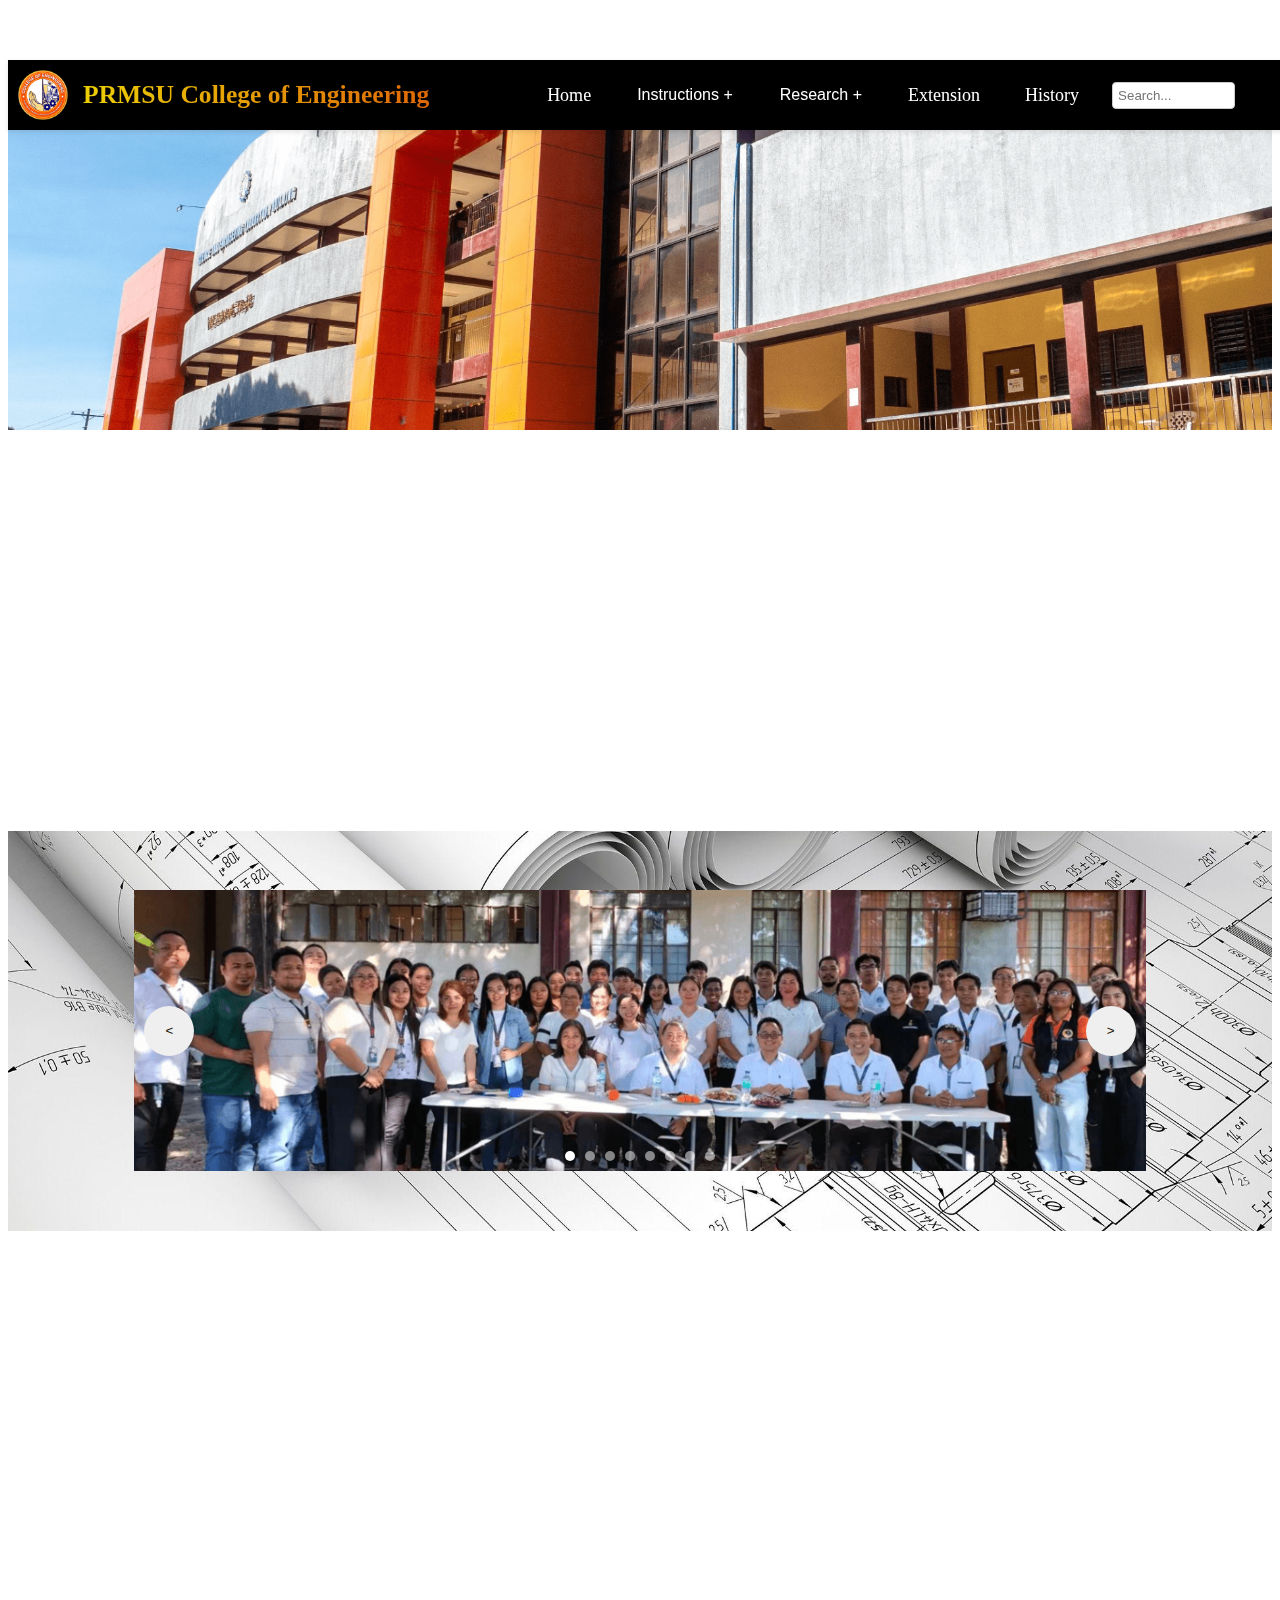
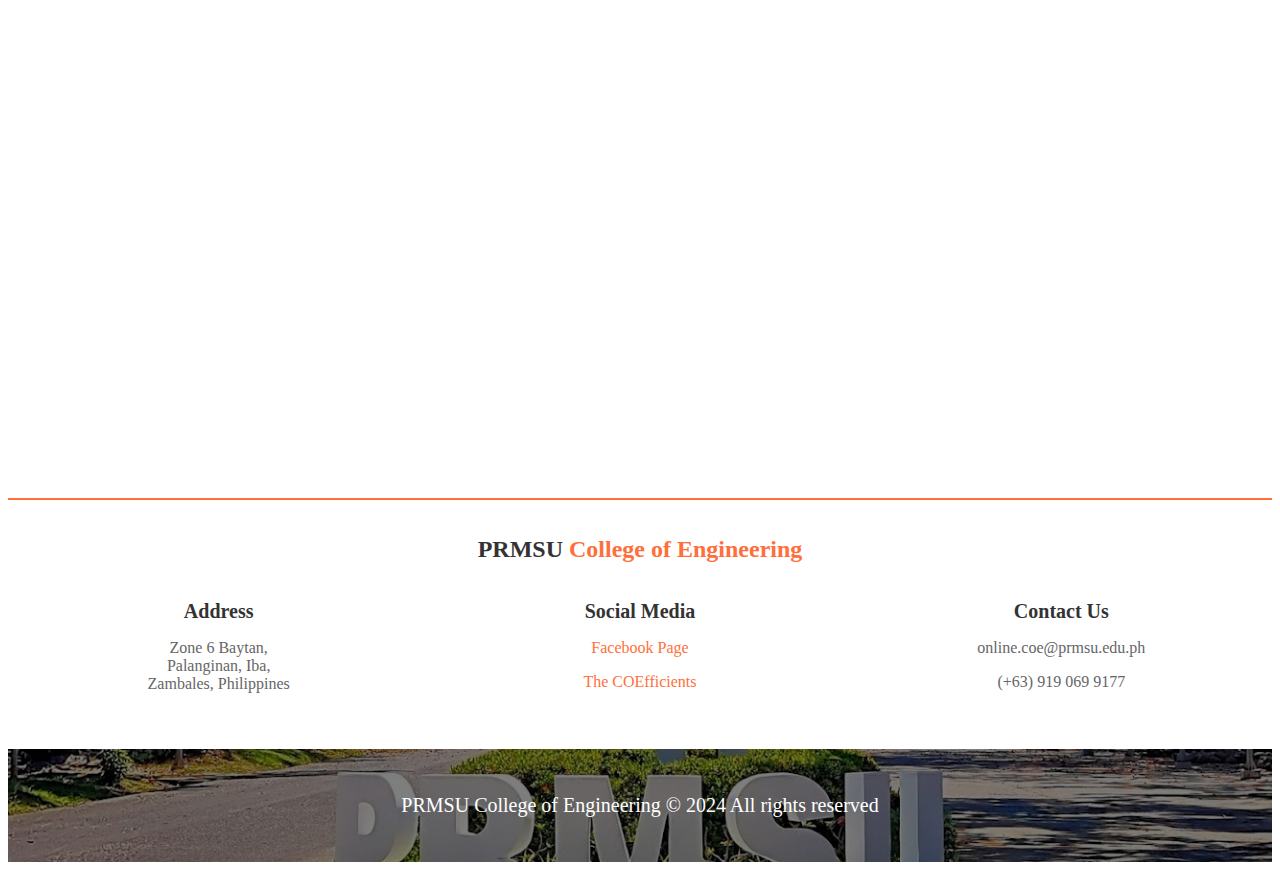
<file: index.html>
<html lang="en">
<head>
    <meta charset="UTF-8">
    <meta name="viewport" content="width=device-width, initial-scale=1.0">
    <title>PRMSU College of Engineering</title>
    <link rel="stylesheet" href="Css-file.css">
    <style>
        .animate-on-scroll img, .animate-on-scroll p {
            transition: transform 0.5s ease;
        }
        .animate-on-scroll img:hover, .animate-on-scroll p:hover {
            transform: scale(1.1);
        }

        .carousel{
            width: 100%;
        }
        
        .navbar {
            position: sticky;
            top: 0; /* Stick to the top of the viewport */
            z-index: 1000; /* Ensure it stays above other elements */
            background-color: rgb(0, 0, 0); /* Optional: Add a background */
            box-shadow: 0 2px 5px rgba(0, 0, 0, 0.1); /* Optional: Add shadow for better visibility */
        }
        .search-container {
            position: relative;
        
            right: 30px;
        }

        /* Mobile Layout Adjustments */
        @media (max-width: 768px) {

            .section .three-columns {
    display: flex;
    flex-direction: column; /* Stack items vertically */
    align-items: center; /* Center align items */
    width: 100%; /* Full width to prevent shrinking */
    padding: 10px; /* Add spacing to avoid overlapping */
    box-sizing: border-box; /* Ensure padding is accounted for in width */
}

.section .three-columns h3 {
    font-size: 17px; /* Base font size */
    line-height: 1.5; /* Spacing between lines */
    margin: 10px 0; /* Space around the heading */
    text-align: center; /* Center align text */
    word-wrap: break-word; /* Break long words */
    max-width: 90%; /* Prevent text from overflowing */
}

.animate-on-scroll.show {
    display: flex; /* Flex container */
    flex-direction: column; /* Stack children vertically */
    align-items: center; /* Center items horizontally */
    text-align: center; /* Center text within its container */
    width: 100%; /* Full width */
}

.animate-on-scroll.show img {
    display: block; /* Ensure the image behaves as a block element */
    margin: 0 auto; /* Center image */
    max-width: 100%; /* Prevent overflow on smaller screens */
    height: auto; /* Maintain aspect ratio */
}

.animate-on-scroll.show p {
    margin: 10px 0; /* Space around the text */
    text-align: center; /* Center the text */
    font-size: 16px; /* Adjust font size */
    line-height: 1.5; /* Improve text readability */
}


            .banner {
                display: flex;
            }
            .navbar {
                flex-direction: column;
                align-items: center;
            }
            .navbar-left, .navbar-right {
                text-align: center;
            }

            .navbar-left h1{
                font-size: 4vw;
            }
            .section {
                display: flex;
                flex-direction: column;
                align-items: center;
                text-align: center;
            }
            .three-columns {
                flex-direction: column;
                align-items: center;
            }
            .carousel {
                width: 100%; /* Keep full width */
                max-width: none; /* Remove max-width restriction */
                padding: 0; /* Add padding if necessary */
            }

            .carousel img {
                width: 100%; /* Make images in the carousel take full width */
                height: 160px; /* Maintain aspect ratio */
        
            }

            .animate-on-scroll.show img{
                align-items: center;
        
            }
             

            .three-columns {
                flex-direction: column;
                align-items: center;
            }
            .news-item {
                width: 90%;
                margin: 10px 0;
                text-align: center;
            }
            .footer {
                text-align: center;
            }
            .navbar-left a {
                display: flex;
                justify-content: center; 
                align-items: center;    
                text-decoration: none;  

            }
        } 

        .footer {
            background-color: #fff;
            padding: 20px 0;
            text-align: center;
            border-top: 2px solid #ff6f3c;
        }
        .footer h1 {
            font-size: 24px;
            font-weight: bold;
            color: #333;
        }
        .footer h1 span {
            color: #ff6f3c;
        }
        .footer .content {
            display: flex;
            justify-content: space-around;
            margin-top: 20px;
        }
        .footer .content div {
            flex: 1;
            padding: 0 20px;
        }
        .footer .content div h2 {
            font-size: 20px;
            color: #333;
        }
        .footer .content div p, .footer .content div a {
            font-size: 16px;
            color: #666;
            text-decoration: none;
        }
        .footer .content div a {
            color: #ff6f3c;
        }
        .footer-bottom {
            background-image: url('footer.jfif'); /* Replace with your image URL */
            background-size: cover;
            color: #fff;
            padding: 25px 0;
            margin-top: 20px;
            text-align: center;
            position: relative;
        }
        .footer-bottom::before {
            content: "";
            position: absolute;
            top: 0;
            left: 0;
            width: 100%;
            height: 100%;
            background-color: rgba(0, 0, 0, 0.5); /* Dark overlay */
            z-index: 1;
        }
        .footer-bottom p {
            font-size: 20px;
            position: relative;
            z-index: 2;
        }

        .navbar-left a {
            display: flex;
            justify-content: center; 
            align-items: center;    
            text-decoration: none;  

        }
    </style>
</head>
<body>
    <div class="navbar">
    <div class="navbar-left">
    <a href="index.html">
        <img src="logo.png" alt="PRMSU Logo" id="logo">
    </a>
        <h1>PRMSU College of Engineering</h1>    
        <button class="navbar-toggle" onclick="toggleNavbar()">☰</button>
    </div>
    <div class="navbar-right">
        <a href="index.html" id="home-link">Home</a>
        <div class="dropdown">
            <button class="dropbtn">Instructions +</button>
            <div class="dropdown-content">
                <a href="curricular-offerings.html">Curricular Offerings</a>
                <a href="faculty.html">Faculty</a>
            </div>
        </div>
        <div class="dropdown">
            <button class="dropbtn" onclick="window.location.href='research.html'">Research +</button>
            <div class="dropdown-content">
                <a href="bsce-research.html">BSCE Research</a>
                <a href="bscpe-research.html">BSCpE Research</a>
                <a href="bsee-research.html">BSEE Research</a>
                <a href="bsme-research.html">BSME Research</a>
            </div>
        </div>
        <a href="Extension.html">Extension</a>
        <a href="History.html">History</a>
        
        <!-- Search Bar Section -->
        <div class="search-container">
            <input 
                type="text" 
                placeholder="Search..." 
                class="search-bar" 
                oninput="showResults(this.value)"
            >
            <div id="search-results" class="search-results"></div>
        </div>
    </div>
</div>

<style>
    .search-container {
        position: relative;
        display: flex;
        flex-grow: 1; /* Allow the search container to use available space */
        margin: 0; /* Remove any default margin */
    }

    .search-bar {
        padding: 5px;
        border: 1px solid #ccc;
        border-radius: 4px;
        box-sizing: border-box;
        width: 65%; /* Fill the container's width */
        max-width: 600px; /* Prevents it from being too wide */
        margin-right: auto; /* Removes space on the right */
        margin-left: auto; /* Centers the search bar */
    }

    .search-results {
        display: none;
        position: absolute;
        background-color: #fff;
        border: 1px solid #ccc;
        border-radius: 4px;
        box-shadow: 0 4px 8px rgba(0, 0, 0, 0.2);
        max-height: 150px;
        overflow-y: auto;
        width: 100%; /* Matches the search bar's width */
        z-index: 1000;
    }

    .search-results p {
        margin: 0;
        padding: 8px 12px;
        cursor: pointer;
    }

    .search-results p:hover {
        background-color: #f0f0f0;
    }
</style>



<script>
    const searchItems = [
        { name: "Home", link: "index.html" },
        { name: "Curricular Offerings", link: "curricular-offerings.html" },
        { name: "Faculty", link: "faculty.html" },
        { name: "Research", link: "research.html" },
        { name: "BSCE Research", link: "bsce-research.html" },
        { name: "BSCpE Research", link: "bscpe-research.html" },
        { name: "BSEE Research", link: "bsee-research.html" },
        { name: "BSME Research", link: "bsme-research.html" },
        { name: "Extension", link: "Extension.html" },
        { name: "History", link: "History.html" }
    ];

    function showResults(value) {
        const results = document.getElementById('search-results');
        results.innerHTML = '';
        if (value) {
            const filteredItems = searchItems.filter(item =>
                item.name.toLowerCase().includes(value.toLowerCase())
            );
            if (filteredItems.length > 0) {
                filteredItems.forEach(item => {
                    const p = document.createElement('p');
                    p.textContent = item.name;
                    p.onclick = () => {
                        window.location.href = item.link;
                    };
                    results.appendChild(p);
                });
                results.style.display = 'block';
            } else {
                results.style.display = 'none';
            }
        } else {
            results.style.display = 'none';
        }
    }
</script>
    </div>
</div>

    <!-- Banner Section -->
    <div class="banner" style="background-image: url('coe_blg.png');"></div>

    <!-- Vision, Mission, Quality Policy Section -->
    <div class="section three-columns">
        <div class="animate-on-scroll column">
            <h2><span class="gradient-text">Vision</span></h2>
            <p>PRMSU as a premier learner center and proactive university in a global society.</p>
        </div>
        <div class="animate-on-scroll column">
            <h2><span class="gradient-text">Mission</span></h2>
            <p>The President Ramon Magsaysay State University shall primarily provide advance and higher professional, technical, special instructions in various disciplines; undertake research, extension, and income generation programs for sustainable development of Zambales, the region, and the country. </p>
        </div>
        <div class="animate-on-scroll column">
            <h2><span class="gradient-text">Quality Policy</span></h2>
            <p>The President Ramon Magsaysay State University is committed to continually strive for excellence in instruction, research, extension and production to strengthen global competitiveness adhering to quality standards for the utmost satisfaction of its valued customers.</p>
        </div>
    </div>

    <!-- Carousel Section -->
    <section class="carousel">
        <div class="slider">
            <div class="list">
                <div class="item"><img src="slide1.png" alt="Slide 1"></div>
                <div class="item"><img src="slide2.png" alt="Slide 2"></div>
                <div class="item"><img src="slide3.png" alt="Slide 3"></div>
                <div class="item"><img src="slide4.png" alt="Slide 4"></div>
                <div class="item"><img src="slide5.png" alt="Slide 5"></div>
                <div class="item"><img src="slide6.png" alt="Slide 6"></div>
                <div class="item"><img src="slide7.png" alt="Slide 7"></div>
                <div class="item"><img src="slide8.png" alt="Slide 8"></div>
            </div>
            <div class="buttons">
                <button id="prev"><</button>
                <button id="next">></button>
            </div>
            <ul class="dots">
                <li class="active"></li>
                <li></li>
                <li></li>
                <li></li>
                <li></li>
                <li></li>
                <li></li>
                <li></li>
            </ul>
        </div>
    </section>

    <!-- News or Announcements Section -->
    <div class="section">
        <h2 style=" color: #833108;"> Latest News</h2>
        <div class="three-columns">
            <div class="animate-on-scroll news-item">
                <h3>BSME Department awards and demonstrates the Fish Crushing Machine to Laoag Kaunlaran Association</h3>
                <img src="machine_demo.png" alt="Machine Demonstration Event">
                <p>"The BSME Department awards and demonstrates the Fish Crushing Machine to Laoag Kaunlaran Association -
                    Cooperative through the Regional Innovation Inclusive Cooperation Program between DTI, DOST, PRMSU and 
                    MSMED Council on the 14th of October 2022. This is a realization of the objectives of TEAM-UP EXTENSION 
                    PROGRAM parallel with the THRIVE agenda of the college with the goal, "A single step from COE, a hundred 
                    mouths fed in the community through upscaling and upgrading livelihood activities of small and medium 
                    enterprises in the Province of Zambales".</p>
            </div>
            <div class="animate-on-scroll news-item">
                <h3>BSME Department awards and demonstrates the Fish Crushing Machine to Laoag Kaunlaran Association</h3>
                <img src="exam.png" alt="Exam Event">
                <p>"The PRMSU College of Engineering conducted the 2nd Batch of Orientation and Gender and Development (GAD) / 
                    Gender Sensitivity Training (GST) Seminar for Freshmen at the Science and Engineering Laboratory Building 
                    (SELB) Annex on October 20, 2022 with speakers Engr. Rue Lei Balicaco and Engr. Cindy Dullas."</p>
            </div>
        </div>
    </div>

    <!-- Footer -->
    <div class="footer">
        <h1>PRMSU <span>College of Engineering</span></h1>
        <div class="content">
            <div>
                <h2>Address</h2>
                <p>Zone 6 Baytan,<br>Palanginan, Iba,<br>Zambales, Philippines</p>
            </div>
            <div>
                <h2>Social Media</h2>
                <p>
                    <a href="https://www.facebook.com/prmsucoe">
                        Facebook Page
                    </a>
                </p>
                <p>
                    <a href="https://www.facebook.com/THECOEFFICIENTSPRMSU">
                        The COEfficients
                    </a>
                </p>
            </div>
            <div>
                <h2>Contact Us</h2>
                <p>online.coe@prmsu.edu.ph</p>
                <p>(+63) 919 069 9177</p>
            </div>
        </div>
    </div>
    <div class="footer-bottom">
        <p>PRMSU College of Engineering © 2024 All rights reserved</p>
    </div>

    <script src="Java-Script.js"></script>
</body>
</html>
</file>
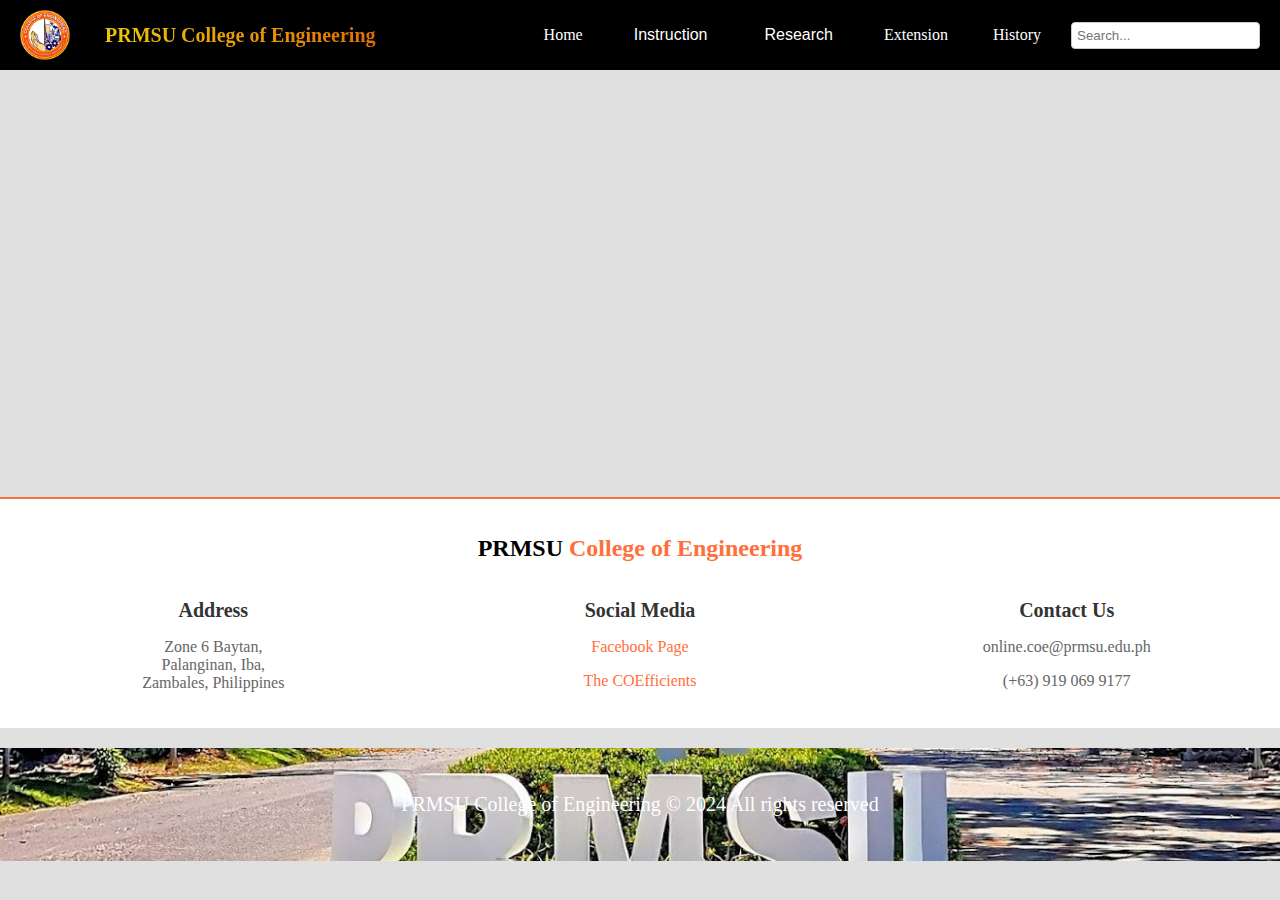
<file: bsce-research.html>
<html lang="en">
<head>
    <meta charset="UTF-8">
    <meta name="viewport" content="width=device-width, initial-scale=1.0">
    <title>BSCE Research - PRMSU College of Engineering</title>
    <link rel="stylesheet" href="Css-file.css">
    <style>
        body {
            font-family: 'Times New Roman', Times, serif;
            margin: 0;
            padding: 0;
            background-color: #e0e0e0;
            color: black;
        }
        .navbar {
            background-color: black;
            color: white;
            padding: 10px 0;
            display: flex;
            align-items: center;
            justify-content: space-between;
        }
        .navbar-left {
            display: flex;
            align-items: center;
        }
        .navbar-left img {
            height: 50px;
            margin-left: 20px;
        }
        .navbar-left h1 {
            font-size: 20px;
            margin: 0;
            padding: 0 20px;
            color: #FFA500;
        }
        .navbar-right {
            display: flex;
            align-items: center;
        }
        .navbar-right a, .navbar-right .dropbtn {
            color: white;
            text-decoration: none;
            margin: 0 15px;
            font-size: 16px;
        }
        .navbar-right .search-bar {
            padding: 5px;
            margin-right: 20px;
        }
        .section {
            text-align: center;
            padding: 50px 20px;
        }
        .section h1 {
            font-size: 36px;
            margin-bottom: 20px;
            position: relative;
            bottom: 0;
        }
      
        .section .button-container {
            display: inline-block;
            text-align: left;
        }
        .section .button-container button {
            display: block;
            font-size: 18px;
            margin-bottom: 10px;
            padding: 10px 20px;
            background-color: #FFA500;
            color: white;
            border: none;
            cursor: pointer;
            text-align: left;
            width: 100%;
            box-sizing: border-box;
        }
        .section .button-container button:hover {
            background-color: #e69500;
        }
        .footer {
            background-color: #333;
            color: white;
            text-align: center;
            padding: 10px 0;
            font-size: 14px;
        }

        .search-container {
        position: relative;
        display: inline-block;
        }
        /* Dropdown menu styles for mobile */
        .dropdown.active .dropdown-content {
            display: block;
            position: relative;
        }
         
        .section img {
            width: 200px;
            height: 200px;
            height: auto;
            border-radius: 8px;
            box-shadow: 0 4px 8px rgba(255, 255, 255, 0.2);
            position: relative;
            align-items: center;
            top: 0;   
            margin-top: 20px;
            flex-wrap: wrap; /* Makes content wrap on smaller screens */
         
        }

      
    
        

     /* Mobile layout styles */
     @media (max-width: 768px) {
            .button-container img  {
                width: 30%;
                height: auto;
                border-radius: 8px;
                box-shadow: 0 4px 8px rgba(255, 255, 255, 0.2);
            }
            .navbar {
                flex-direction: column;
                padding: 10px;
                position: relative;
            }
            .navbar-left {
                display: flex;
                
                width: 100%;
                position: relative;
                justify-content: flex-start;
            }
            .navbar-left #logo {
                margin-right: 1vw;
            }
            
            .navbar-toggle {
                display: inline-block;
                cursor: pointer;
                font-size: 1.8rem;
                color: #ea7210;
                background: none;
                border: none;
                position: absolute;
                right: 60px; /* Adjust this value to move it left */
                top: 50%; /* Vertically center it */
                transform: translateY(-50%);
            }
            .navbar-right {
                display: none;
                flex-direction: column;
                gap: 10px;
                width: 100%;
                background-color: #fff;
                border: 1px solid #ddd;
                border-radius: 5px;
                padding: 10px;
                box-shadow: 0 4px 6px rgba(0, 0, 0, 0.1);
                margin-top: 10px;
            }
            .navbar.active .navbar-right {
                display: flex;
            }
        }

        /* Desktop layout styles */
        @media (min-width: 769px) {
            .navbar-toggle {
                display: none; /* Hide hamburger icon on larger screens */
            }
            .navbar-right {
                display: flex; /* Menu items are visible on larger screens */
                flex-direction: row;
                gap: 15px;
            }
        }


        /* Mobile layout styles */
        @media (max-width: 768px) {
            .navbar {
                display: flex;
                justify-content: space-between;
                align-items: center;
                padding: 10px;
                position: relative;
            }
            .navbar-left {
                display: flex;
                align-items: center;
            }
            .navbar-left #logo {
                margin-right: 10px;
            }
            
            .navbar-left h1{
                font-size: 4vw;
                padding: 0;
            }

            .navbar-left #logo {
                margin-right: 10px;
            }

            .navbar-toggle {
                display: inline-block;
                cursor: pointer;
                font-size: 1.8rem;
                color: #ea7210;
                background: none;
                border: none;
                position: absolute;
                right: 50px; /* Adjust this value to move it left */
                top: 50%; /* Vertically center it */
                transform: translateY(-50%);
            }
            .navbar-right {
                display: none;
                flex-direction: column;
                gap: 10px;
                width: 100%;
                background-color: #fff;
                border: 1px solid #ddd;
                border-radius: 5px;
                padding: 10px;
                box-shadow: 0 4px 6px rgba(0, 0, 0, 0.1);
                margin-top: 10px;
            }

            

            /* Hamburger toggle button */
            .navbar-toggle {
                display: inline-block;
                font-size: 1.8rem;
                color: #ea7210;
                background: none;
                border: none;
                cursor: pointer;
            }

            /* Dropdown menu */
            .navbar-right {
                display: none; /* Hidden by default */
                flex-direction: column;
                gap: 10px;
                position: absolute;
                top: 60px; /* Position dropdown below navbar */
                right: 15px; 
                width: 200px; 
                background-color: #fff; /* White background */
                border: 1px solid #ddd;
                border-radius: 8px;
                padding: 10px;
                box-shadow: 0 4px 8px rgba(0, 0, 0, 0.2); /* Shadow for floating effect */
                z-index: 1000;
                animation: dropdown-slide 0.3s ease-out; /* Add slide animation */
            }

            .navbar.active .navbar-right {
                display: flex; /* Show dropdown when active */
            }

            /* Buttons inside the dropdown */
            .navbar-right a {
                display: block;
                text-decoration: none;
                color: #8c3206;
                font-size: 16px;
                padding: 10px;
                border-radius: 5px;
                background-color: #f5f5f5; /* Light gray background */
                text-align: center;
                font-family: 'Times New Roman', Times, serif;
                transition: background-color 0.3s ease, transform 0.2s ease;
            }

            /* Hover effect for dropdown buttons */
            .navbar-right a:hover {
                background-color: #df4119cb; /* Consistent orange gradient */
                color: #fff; /* White text on hover */
                transform: scale(1.05); /* Slight zoom effect */
            }

            /* Dropdown animation */
            @keyframes dropdown-slide {
                from {
                    opacity: 0;
                    transform: translateY(-10px);
                }
                to {
                    opacity: 1;
                    transform: translateY(0);
                }
            }
            /* Uniform button styles for all links */
            .navbar-right a, .navbar-right .dropbtn {
                display: block;
                text-decoration: none;
                color: #843208;
                font-size: 16px;
                padding: 10px;
                border-radius: 5px;
                background-color: #f5f5f5; /* Light gray background */
                text-align: center;
                font-family: 'Times New Roman', Times, serif;
                transition: background-color 0.3s ease, transform 0.2s ease;
            }

            /* Hover effect for all buttons */
            .navbar-right a:hover, .navbar-right .dropbtn:hover {
                background-color: #df4119cb; /* Consistent orange gradient */
                color: #fff; /* White text on hover */
                transform: scale(1.05); /* Slight zoom effect */
            }
        }
        .footer {
            background-color: #fff;
            padding: 20px 0;
            text-align: center;
            border-top: 2px solid #ff6f3c;
        }
        .footer h1 {
            font-size: 24px;
            font-weight: bold;
            color: #000000;
        }
        .footer h1 span {
            color: #ff6f3c;
        }
        .footer .content {
            display: flex;
            justify-content: space-around;
            margin-top: 20px;
        }
        .footer .content div {
            flex: 1;
            padding: 0 20px;
        }
        .footer .content div h2 {
            font-size: 20px;
            color: #333;
        }
        .footer .content div p, .footer .content div a {
            font-size: 16px;
            color: #666;
            text-decoration: none;
        }
        .footer .content div a {
            color: #ff6f3c;
        }
        .footer-bottom {
            background-image: url('footer.jfif'); /* Replace with your image URL */
            background-size: cover;
            color: #fff;
            padding: 25px 0;
            margin-top: 20px;
            text-align: center;
            position: relative;
        }
        .footer-bottom::before {
            content: "";
            position: absolute;
            top: 0;
            left: 0;
            width: 100%;
            height: 100%;
            
        }
        .footer-bottom p {
            font-size: 20px;
            position: relative;
           
        }   
    </style>
</head>
<body>

    <!-- Navigation Bar -->
    <div class="navbar">
        <!-- Left section: Logo and Title -->
        <div class="navbar-left">
        <a href="index.html">
            <img src="logo.png" alt="PRMSU Logo" id="logo">
        </a>
            <h1>PRMSU College of Engineering</h1>
            <button class="navbar-toggle" onclick="toggleNavbar()">☰</button>
        </div>

        <!-- Right section: Navigation Links and Search Bar -->
        <div class="navbar-right">
            <a href="index.html" id="home-link">Home</a>
            <div class="dropdown">
                <button class="dropbtn">Instruction</button>
                <div class="dropdown-content">
                    <a href="curricular-offerings.html">Curricular Offerings</a>
                    <a href="faculty.html">Faculty</a>
                </div>
            </div>
            <div class="dropdown">
                <button class="dropbtn" onclick="window.location.href='research.html'">Research</button>
                <div class="dropdown-content">
                    <a href="bsce-research.html">BSCE Research</a>
                    <a href="bscpe-research.html">BSCpE Research</a>
                    <a href="bsee-research.html">BSEE Research</a>
                    <a href="bsme-research.html">BSME Research</a>
                </div>
            </div>
            <a href="Extension.html">Extension</a>
            <a href="History.html">History</a>
            <!-- Search Bar Section -->
        <div class="search-container">
            <input 
                type="text" 
                placeholder="Search..." 
                class="search-bar" 
                oninput="showResults(this.value)"
            >
            <div id="search-results" class="search-results"></div>
        </div>
    </div>
</div>
<style>
    .search-bar {
        padding: 5px;
        border: 1px solid #ccc;
        border-radius: 4px;
    }
    .search-results {
        display: none;
        position: absolute;
        background-color: #fff;
        border: 1px solid #ccc;
        border-radius: 4px;
        box-shadow: 0 4px 8px rgba(0, 0, 0, 0.2);
        max-height: 150px;
        overflow-y: auto;
        width: 100%;
        z-index: 1000;
    }
    .search-results p {
        margin: 0;
        padding: 8px 12px;
        cursor: pointer;
    }
    .search-results p:hover {
        background-color: #f0f0f0;
    }
</style>
<style>
    .search-container {
        position: relative;
        display: inline-block;
    }
    .search-bar {
        padding: 5px;
        border: 1px solid #ccc;
        border-radius: 4px;
    }
    .search-results {
        display: none;
        position: absolute;
        background-color: #fff;
        border: 1px solid #ccc;
        border-radius: 4px;
        box-shadow: 0 4px 8px rgba(0, 0, 0, 0.2);
        max-height: 150px;
        overflow-y: auto;
        width: 100%;
        z-index: 1000;
    }
    .search-results p {
        margin: 0;
        padding: 8px 12px;
        cursor: pointer;
    }
    .search-results p:hover {
        background-color: #f0f0f0;
    }
</style>
<script>
    function toggleNavbar() {
        const navbar = document.querySelector('.navbar');
        navbar.classList.toggle('active');
    }
</script>

<script>
    const searchItems = [
        { name: "Home", link: "HOME.html" },
        { name: "Curricular Offerings", link: "curricular-offerings.html" },
        { name: "Faculty", link: "faculty.html" },
        { name: "Research", link: "research.html" },
        { name: "BSCE Research", link: "bsce-research.html" },
        { name: "BSCpE Research", link: "bscpe-research.html" },
        { name: "BSEE Research", link: "bsee-research.html" },
        { name: "BSME Research", link: "bsme-research.html" },
        { name: "Extension", link: "Extension.html" },
        { name: "History", link: "History.html" }
    ];

    function showResults(value) {
        const results = document.getElementById('search-results');
        results.innerHTML = '';
        if (value) {
            const filteredItems = searchItems.filter(item =>
                item.name.toLowerCase().includes(value.toLowerCase())
            );
            if (filteredItems.length > 0) {
                filteredItems.forEach(item => {
                    const p = document.createElement('p');
                    p.textContent = item.name;
                    p.onclick = () => {
                        window.location.href = item.link;
                    };
                    results.appendChild(p);
                });
                results.style.display = 'block';
            } else {
                results.style.display = 'none';
            }
        } else {
            results.style.display = 'none';
        }
    }
</script>
        </div>
    </div>

    <!-- Content -->
    <div class="section">
        <img src="CE logo.png">
        <h1>BSCE Research</h1>
    
        <div class="button-container">
            <button onclick="window.location.href='document3.pdf'">Content to be updated...</button>
            
        </div>
    </div>
    
    

    <!-- Footer -->
    <div class="footer">
        <h1>PRMSU <span>College of Engineering</span></h1>
        <div class="content">
            <div>
                <h2>Address</h2>
                <p>Zone 6 Baytan,<br>Palanginan, Iba,<br>Zambales, Philippines</p>
            </div>
            <div>
                <h2>Social Media</h2>
                <p>
                    <a href="https://www.facebook.com/prmsucoe">
                        Facebook Page
                    </a>
                </p>
                <p>
                    <a href="https://www.facebook.com/THECOEFFICIENTSPRMSU">
                        The COEfficients
                    </a>
                </p>
            </div>
            <div>
                <h2>Contact Us</h2>
                <p>online.coe@prmsu.edu.ph</p>
                <p>(+63) 919 069 9177</p>
            </div>
        </div>
    </div>
    <div class="footer-bottom">
        <p>PRMSU College of Engineering © 2024 All rights reserved</p>
    </div>

    <script src="Java-Script.js"></script>
</body>
</html>
</file>
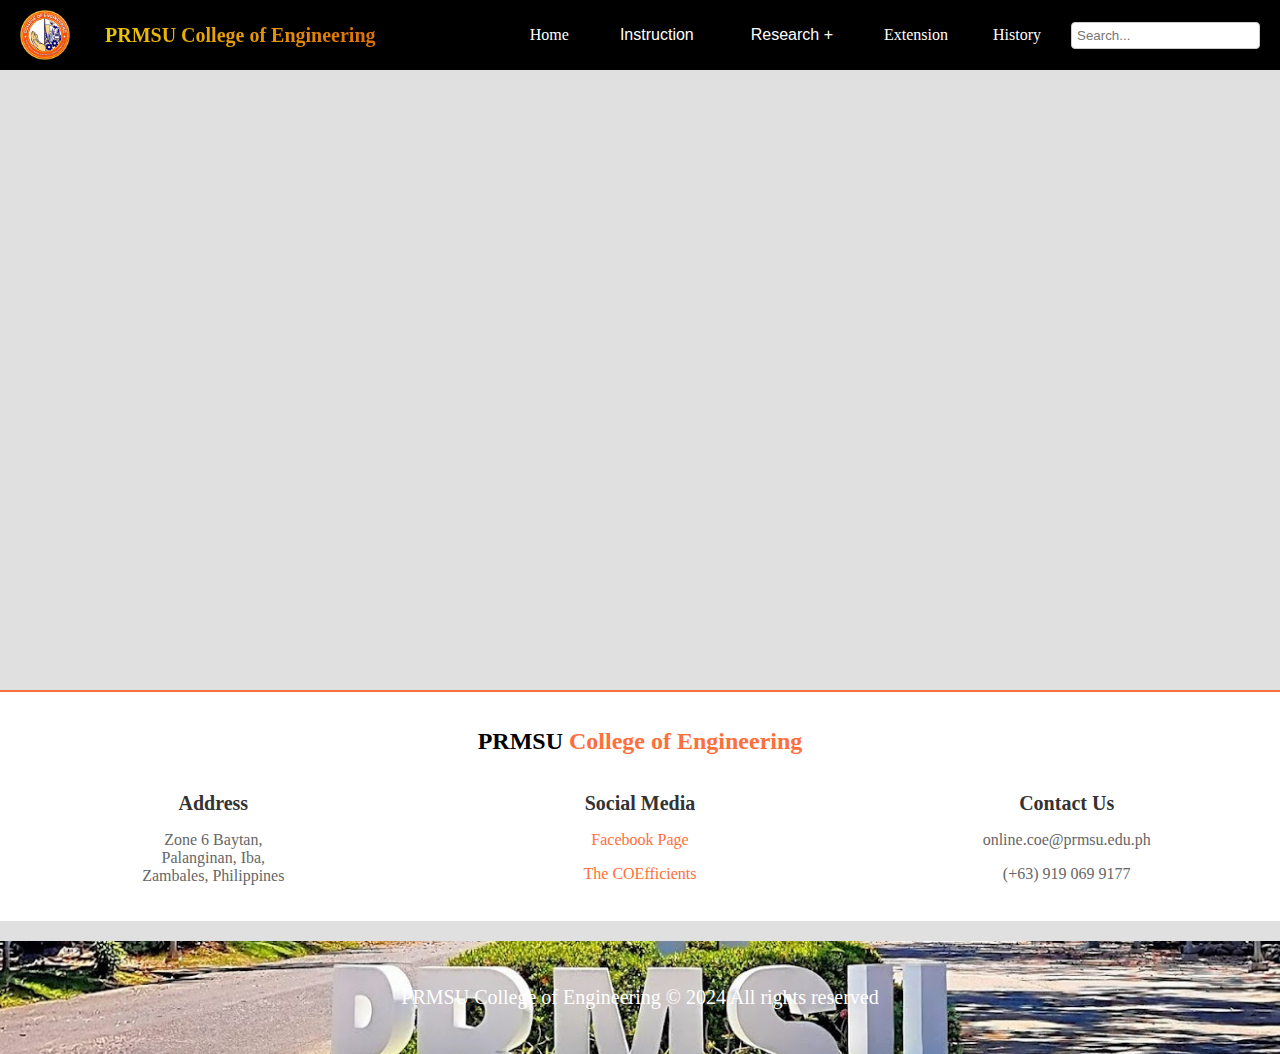
<file: bscpe-research.html>
<html lang="en">
<head>
    <meta charset="UTF-8">
    <meta name="viewport" content="width=device-width, initial-scale=1.0">
    <title>BSCpE Research - PRMSU College of Engineering</title>
    <link rel="stylesheet" href="Css-file.css">
    <style>
        body {
            font-family: 'Times New Roman', Times, serif;
            margin: 0;
            padding: 0;
            background-color: #e0e0e0;
            color: black;
        }
        .navbar {
            background-color: black;
            color: white;
            padding: 10px 0;
            display: flex;
            align-items: center;
            justify-content: space-between;
        }
        .navbar-left {
            display: flex;
            align-items: center;
        }
        .navbar-left img {
            height: 50px;
            margin-left: 20px;
        }
        .navbar-left h1 {
            font-size: 20px;
            margin: 0;
            padding: 0 20px;
            color: #FFA500;
        }
        .navbar-right {
            display: flex;
            align-items: center;
        }
        .navbar-right a, .navbar-right .dropbtn {
            color: white;
            text-decoration: none;
            margin: 0 15px;
            font-size: 16px;
        }
        .navbar-right .search-bar {
            padding: 5px;
            margin-right: 20px;
        }
        .section {
            text-align: center;
            padding: 50px 20px;
        }
        .section h1 {
            font-size: 36px;
            margin-bottom: 20px;
            bottom: 0;
            position: relative;
        }
        .section p {
            font-size: 18px;
            margin-bottom: 20px;
            bottom: 0;
        }
        .section .button-container {
            display: inline-block;
            text-align: left;
        }
        .section .button-container button {
            display: block;
            font-size: 18px;
            margin-bottom: 10px;
            padding: 10px 20px;
            background-color: #FFA500;
            color: white;
            border: none;
            cursor: pointer;
            text-align: left;
            width: 100%;
            box-sizing: border-box;
        }
        .section .button-container button:hover {
            background-color: #e69500;
        }
        .footer {
            background-color: #333;
            color: white;
            text-align: center;
            padding: 10px 0;
            font-size: 14px;
        }

        .search-container {
        position: relative;
        display: inline-block;
    }
    .search-bar {
        padding: 5px;
        border: 1px solid #ccc;
        border-radius: 4px;
    }
    .search-results {
        display: none;
        position: absolute;
        background-color: #fff;
        border: 1px solid #ccc;
        border-radius: 4px;
        box-shadow: 0 4px 8px rgba(0, 0, 0, 0.2);
        max-height: 150px;
        overflow-y: auto;
        width: 100%;
        z-index: 1000;
    }
    .search-results p {
        margin: 0;
        padding: 8px 12px;
        cursor: pointer;
    }
    .search-results p:hover {
        background-color: #f0f0f0;
    }

    .section img{
        width: 200%; /* Full width of container */
        max-width: 200px; /* Prevent it from becoming too large */
        height: auto; /* Maintain aspect ratio */
        border-radius: 8px;
        box-shadow: 0 4px 8px rgba(255, 255, 255, 0.2);
        position: relative;
        margin-top: 20px;
        top: 0;
    }
    
    /* Mobile layout styles */
    @media (max-width: 768px) {
            .navbar {
                display: flex;
                justify-content: space-between;
                align-items: center;
                padding: 10px 15px;
                position: relative;
            }
            .navbar-left {
                display: flex;
                align-items: center;
            }
            .navbar-left #logo {
                margin-right: 10px;
            }

            /* Hamburger toggle button */
            .navbar-toggle {
                display: inline-block;
                font-size: 1.8rem;
                color: #ea7210;
                background: none;
                border: none;
                cursor: pointer;
            }
            .navbar-left h1{
                font-size: 4vw;
                padding: 0;
            }

            /* Dropdown menu */
            .navbar-right {
                display: none; /* Hidden by default */
                flex-direction: column;
                gap: 10px;
                position: absolute;
                top: 60px; /* Position dropdown below navbar */
                right: 15px; 
                width: 200px; 
                background-color: #fff; /* White background */
                border: 1px solid #ddd;
                border-radius: 8px;
                padding: 10px;
                box-shadow: 0 4px 8px rgba(0, 0, 0, 0.2); /* Shadow for floating effect */
                z-index: 1000;
                animation: dropdown-slide 0.3s ease-out; /* Add slide animation */
            }

            .navbar.active .navbar-right {
                display: flex; /* Show dropdown when active */
            }

            /* Buttons inside the dropdown */
            .navbar-right a {
                display: block;
                text-decoration: none;
                color: #8c3206;
                font-size: 16px;
                padding: 10px;
                border-radius: 5px;
                background-color: #f5f5f5; /* Light gray background */
                text-align: center;
                font-family: 'Times New Roman', Times, serif;
                transition: background-color 0.3s ease, transform 0.2s ease;
            }

            /* Hover effect for dropdown buttons */
            .navbar-right a:hover {
                background-color: #df4119cb; /* Consistent orange gradient */
                color: #fff; /* White text on hover */
                transform: scale(1.05); /* Slight zoom effect */
            }

            /* Dropdown animation */
            @keyframes dropdown-slide {
                from {
                    opacity: 0;
                    transform: translateY(-10px);
                }
                to {
                    opacity: 1;
                    transform: translateY(0);
                }
            }
            /* Uniform button styles for all links */
            .navbar-right a, .navbar-right .dropbtn {
                display: block;
                text-decoration: none;
                color: #843208;
                font-size: 16px;
                padding: 10px;
                border-radius: 5px;
                background-color: #f5f5f5; /* Light gray background */
                text-align: center;
                font-family: 'Times New Roman', Times, serif;
                transition: background-color 0.3s ease, transform 0.2s ease;
            }

            /* Hover effect for all buttons */
            .navbar-right a:hover, .navbar-right .dropbtn:hover {
                background-color: #df4119cb; /* Consistent orange gradient */
                color: #fff; /* White text on hover */
                transform: scale(1.05); /* Slight zoom effect */
            }
        }
    </style>
</head>
<body>

    <!-- Navigation Bar -->
    <div class="navbar">
        <!-- Left section: Logo and Title -->
        <div class="navbar-left">
        <a href="index.html">
            <img src="logo.png" alt="PRMSU Logo" id="logo">
        </a>
            <h1>PRMSU College of Engineering</h1>
            <button class="navbar-toggle" onclick="toggleNavbar()">☰</button>
        </div>

        <!-- Right section: Navigation Links and Search Bar -->
        <div class="navbar-right">
            <a href="index.html" id="home-link">Home</a>
            <div class="dropdown">
                <button class="dropbtn">Instruction</button>
                <div class="dropdown-content">
                    <a href="curricular-offerings.html">Curricular Offerings</a>
                    <a href="faculty.html">Faculty</a>
                </div>
            </div>
            <div class="dropdown">
                <button class="dropbtn" onclick="window.location.href='research.html'">Research +</button>
                <div class="dropdown-content">
                    <a href="bsce-research.html">BSCE Research</a>
                    <a href="bscpe-research.html">BSCpE Research</a>
                    <a href="bsee-research.html">BSEE Research</a>
                    <a href="bsme-research.html">BSME Research</a>
                </div>
            </div>
            <a href="Extension.html">Extension</a>
            <a href="History.html">History</a>
            <!-- Search Bar Section -->
        <div class="search-container">
            <input 
                type="text" 
                placeholder="Search..." 
                class="search-bar" 
                oninput="showResults(this.value)"
            >
            <div id="search-results" class="search-results"></div>
        </div>
    </div>
</div>

<style>
    .search-container {
        position: relative;
        display: inline-block;
    }
    .search-bar {
        padding: 5px;
        border: 1px solid #ccc;
        border-radius: 4px;
    }
    .search-results {
        display: none;
        position: absolute;
        background-color: #fff;
        border: 1px solid #ccc;
        border-radius: 4px;
        box-shadow: 0 4px 8px rgba(0, 0, 0, 0.2);
        max-height: 150px;
        overflow-y: auto;
        width: 100%;
        z-index: 1000;
    }
    .search-results p {
        margin: 0;
        padding: 8px 12px;
        cursor: pointer;
    }
    .search-results p:hover {
        background-color: #f0f0f0;
    }
    .footer {
            background-color: #fff;
            padding: 20px 0;
            text-align: center;
            border-top: 2px solid #ff6f3c;
        }
        .footer h1 {
            font-size: 24px;
            font-weight: bold;
            color: #000000;
        }
        .footer h1 span {
            color: #ff6f3c;
        }
        .footer .content {
            display: flex;
            justify-content: space-around;
            margin-top: 20px;
        }
        .footer .content div {
            flex: 1;
            padding: 0 20px;
        }
        .footer .content div h2 {
            font-size: 20px;
            color: #333;
        }
        .footer .content div p, .footer .content div a {
            font-size: 16px;
            color: #666;
            text-decoration: none;
        }
        .footer .content div a {
            color: #ff6f3c;
        }
        .footer-bottom {
            background-image: url('footer.jfif'); /* Replace with your image URL */
            background-size: cover;
            color: #fff;
            padding: 25px 0;
            margin-top: 20px;
            text-align: center;
            position: relative;
        }
        .footer-bottom::before {
            content: "";
            position: absolute;
            top: 0;
            left: 0;
            width: 100%;
            height: 100%;
            
        }
        .footer-bottom p {
            font-size: 20px;
            position: relative;
           
        }  
</style>

<script>
    function toggleNavbar() {
        const navbar = document.querySelector('.navbar');
        navbar.classList.toggle('active');
    }
</script>

<script>
    const searchItems = [
        { name: "Home", link: "HOME.html" },
        { name: "Curricular Offerings", link: "curricular-offerings.html" },
        { name: "Faculty", link: "faculty.html" },
        { name: "Research", link: "research.html" },
        { name: "BSCE Research", link: "bsce-research.html" },
        { name: "BSCpE Research", link: "bscpe-research.html" },
        { name: "BSEE Research", link: "bsee-research.html" },
        { name: "BSME Research", link: "bsme-research.html" },
        { name: "Extension", link: "Extension.html" },
        { name: "History", link: "History.html" }
    ];

    function showResults(value) {
        const results = document.getElementById('search-results');
        results.innerHTML = '';
        if (value) {
            const filteredItems = searchItems.filter(item =>
                item.name.toLowerCase().includes(value.toLowerCase())
            );
            if (filteredItems.length > 0) {
                filteredItems.forEach(item => {
                    const p = document.createElement('p');
                    p.textContent = item.name;
                    p.onclick = () => {
                        window.location.href = item.link;
                    };
                    results.appendChild(p);
                });
                results.style.display = 'block';
            } else {
                results.style.display = 'none';
            }
        } else {
            results.style.display = 'none';
        }
    }
</script>
        </div>
    </div>

    <!-- Content -->
    <div class="section">
        <img src="CPE logo.png">
        <h1>BSCpE Research</h1>
        <p>Discover the innovative projects from the Computer Engineering department.</p>

        <div class="button-container">
            <button onclick="window.open('https://drive.google.com/file/d/1DDX25CPBKZJNN2P0izx4V8egN4S1v_Cj/view', '_blank')">Driver Drowsiness Detection System</button>
            <button onclick="window.open('https://drive.google.com/file/d/1CbFrsNZcPtkSfJl-R2Ao8V8P8pe-awlx/view', '_blank')">Graduate School Online Research Portal</button>
            <button onclick="window.open('https://drive.google.com/file/d/1hjqVulcaiHF9rgPyooc4fzkIteyjwCTa/view', '_blank')">Effects of Gender Stereotyping in Career...</button>
            <button onclick="window.open('https://drive.google.com/file/d/1yGo8ROy-qwVncy0WV3jk9ovsG7U49b-R/view', '_blank')">IR-Based PC Remote Controller</button>
        </div>
    </div>

    <!-- Footer -->
    <div class="footer">
        <h1>PRMSU <span>College of Engineering</span></h1>
        <div class="content">
            <div>
                <h2>Address</h2>
                <p>Zone 6 Baytan,<br>Palanginan, Iba,<br>Zambales, Philippines</p>
            </div>
            <div>
                <h2>Social Media</h2>
                <p>
                    <a href="https://www.facebook.com/prmsucoe">
                        Facebook Page
                    </a>
                </p>
                <p>
                    <a href="https://www.facebook.com/THECOEFFICIENTSPRMSU">
                        The COEfficients
                    </a>
                </p>
            </div>
            <div>
                <h2>Contact Us</h2>
                <p>online.coe@prmsu.edu.ph</p>
                <p>(+63) 919 069 9177</p>
            </div>
        </div>
    </div>
    <div class="footer-bottom">
        <p>PRMSU College of Engineering © 2024 All rights reserved</p>
    </div>

    <script src="Java-Script.js"></script>
</body>
</html>
</file>
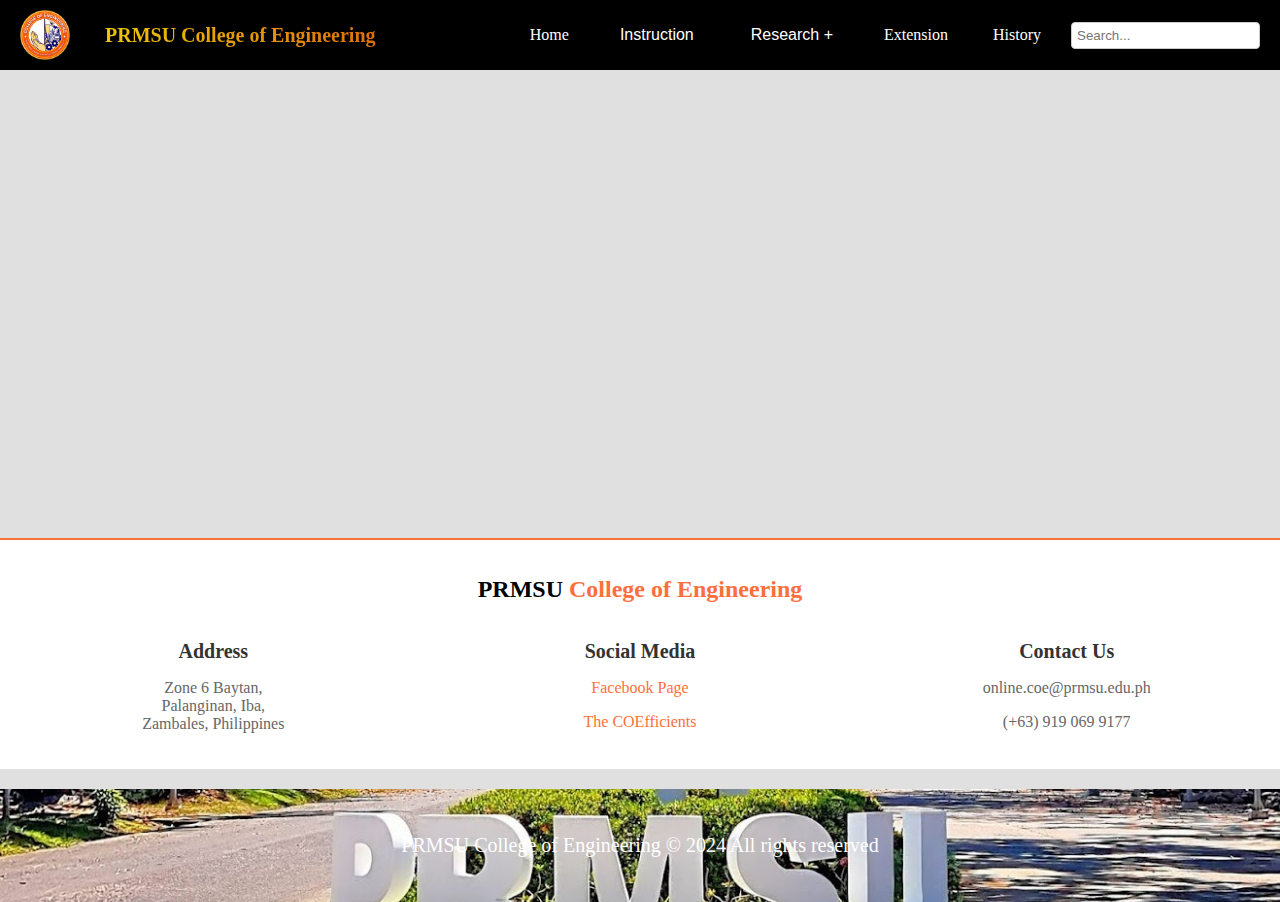
<file: bsee-research.html>
<html lang="en">
<head>
    <meta charset="UTF-8">
    <meta name="viewport" content="width=device-width, initial-scale=1.0">
    <title>BSEE Research - PRMSU College of Engineering</title>
    <link rel="stylesheet" href="Css-file.css">
    <style>
        body {
            font-family: 'Times New Roman', Times, serif;
            margin: 0;
            padding: 0;
            background-color: #e0e0e0;
            color: black;
        }
        .navbar {
            background-color: black;
            color: white;
            padding: 10px 0;
            display: flex;
            align-items: center;
            justify-content: space-between;
        }
        .navbar-left {
            display: flex;
            align-items: center;
        }
        .navbar-left img {
            height: 50px;
            margin-left: 20px;
        }
        .navbar-left h1 {
            font-size: 20px;
            margin: 0;
            padding: 0 20px;
            color: #FFA500;
        }
        .navbar-right {
            display: flex;
            align-items: center;
        }
        .navbar-right a, .navbar-right .dropbtn {
            color: white;
            text-decoration: none;
            margin: 0 15px;
            font-size: 16px;
        }
        .navbar-right .search-bar {
            padding: 5px;
            margin-right: 20px;
        }
        .section {
            text-align: center;
            padding: 50px 20px;
        }
        .section h1 {
            font-size: 36px;
            margin-bottom: 20px;
            position: relative;
        }
        .section p {
            font-size: 18px;
            margin-bottom: 20px;
        }
        .section .button-container {
            display: inline-block;
            text-align: left;
        }
        .section .button-container button {
            display: block;
            font-size: 18px;
            margin-bottom: 10px;
            padding: 10px 20px;
            background-color: #FFA500;
            color: white;
            border: none;
            cursor: pointer;
            text-align: left;
            width: 100%;
            box-sizing: border-box;
        }
        .section .button-container button:hover {
            background-color: #e69500;
        }
        .footer {
            background-color: #333;
            color: white;
            text-align: center;
            padding: 10px 0;
            font-size: 14px;
        }

        .search-container {
        position: relative;
        display: inline-block;
    }
    .search-bar {
        padding: 5px;
        border: 1px solid #ccc;
        border-radius: 4px;
    }
    .search-results {
        display: none;
        position: absolute;
        background-color: #fff;
        border: 1px solid #ccc;
        border-radius: 4px;
        box-shadow: 0 4px 8px rgba(0, 0, 0, 0.2);
        max-height: 150px;
        overflow-y: auto;
        width: 100%;
        z-index: 1000;
    }
    .search-results p {
        margin: 0;
        padding: 8px 12px;
        cursor: pointer;
    }
    .search-results p:hover {
        background-color: #f0f0f0;
    }

    .section img{
        width: 200%; /* Full width of container */
        max-width: 200px; /* Prevent it from becoming too large */
        height: auto; /* Maintain aspect ratio */
        border-radius: 8px;
        box-shadow: 0 4px 8px rgba(255, 255, 255, 0.2);
        position: relative;
        margin-top: 20px;
        top: 0;
    }

    /* Mobile layout styles */
    @media (max-width: 768px) {
            .navbar {
                display: flex;
                justify-content: space-between;
                align-items: center;
                padding: 10px 15px;
                position: relative;
            }
            .navbar-left {
                display: flex;
                align-items: center;
            }
            .navbar-left #logo {
                margin-right: 10px;
            }
            .navbar-left h1{
                font-size: 4vw;
                padding: 0;
            }
            /* Hamburger toggle button */
            .navbar-toggle {
                display: inline-block;
                font-size: 1.8rem;
                color: #ea7210;
                background: none;
                border: none;
                cursor: pointer;
            }

            /* Dropdown menu */
            .navbar-right {
                display: none; /* Hidden by default */
                flex-direction: column;
                gap: 10px;
                position: absolute;
                top: 60px; /* Position dropdown below navbar */
                right: 15px; 
                width: 200px; 
                background-color: #fff; /* White background */
                border: 1px solid #ddd;
                border-radius: 8px;
                padding: 10px;
                box-shadow: 0 4px 8px rgba(0, 0, 0, 0.2); /* Shadow for floating effect */
                z-index: 1000;
                animation: dropdown-slide 0.3s ease-out; /* Add slide animation */
            }

            .navbar.active .navbar-right {
                display: flex; /* Show dropdown when active */
            }

            /* Buttons inside the dropdown */
            .navbar-right a {
                display: block;
                text-decoration: none;
                color: #8c3206;
                font-size: 16px;
                padding: 10px;
                border-radius: 5px;
                background-color: #f5f5f5; /* Light gray background */
                text-align: center;
                font-family: 'Times New Roman', Times, serif;
                transition: background-color 0.3s ease, transform 0.2s ease;
            }

            /* Hover effect for dropdown buttons */
            .navbar-right a:hover {
                background-color: #df4119cb; /* Consistent orange gradient */
                color: #fff; /* White text on hover */
                transform: scale(1.05); /* Slight zoom effect */
            }

            /* Dropdown animation */
            @keyframes dropdown-slide {
                from {
                    opacity: 0;
                    transform: translateY(-10px);
                }
                to {
                    opacity: 1;
                    transform: translateY(0);
                }
            }
            /* Uniform button styles for all links */
            .navbar-right a, .navbar-right .dropbtn {
                display: block;
                text-decoration: none;
                color: #843208;
                font-size: 16px;
                padding: 10px;
                border-radius: 5px;
                background-color: #f5f5f5; /* Light gray background */
                text-align: center;
                font-family: 'Times New Roman', Times, serif;
                transition: background-color 0.3s ease, transform 0.2s ease;
            }

            /* Hover effect for all buttons */
            .navbar-right a:hover, .navbar-right .dropbtn:hover {
                background-color: #df4119cb; /* Consistent orange gradient */
                color: #fff; /* White text on hover */
                transform: scale(1.05); /* Slight zoom effect */
            }
        }
        .footer {
            background-color: #fff;
            padding: 20px 0;
            text-align: center;
            border-top: 2px solid #ff6f3c;
        }
        .footer h1 {
            font-size: 24px;
            font-weight: bold;
            color: #000000;
        }
        .footer h1 span {
            color: #ff6f3c;
        }
        .footer .content {
            display: flex;
            justify-content: space-around;
            margin-top: 20px;
        }
        .footer .content div {
            flex: 1;
            padding: 0 20px;
        }
        .footer .content div h2 {
            font-size: 20px;
            color: #333;
        }
        .footer .content div p, .footer .content div a {
            font-size: 16px;
            color: #666;
            text-decoration: none;
        }
        .footer .content div a {
            color: #ff6f3c;
        }
        .footer-bottom {
            background-image: url('footer.jfif'); /* Replace with your image URL */
            background-size: cover;
            color: #fff;
            padding: 25px 0;
            margin-top: 20px;
            text-align: center;
            position: relative;
        }
        .footer-bottom::before {
            content: "";
            position: absolute;
            top: 0;
            left: 0;
            width: 100%;
            height: 100%;
            
        }
        .footer-bottom p {
            font-size: 20px;
            position: relative;
           
        }  
    </style>
</head>
<body>

    <!-- Navigation Bar -->
    <div class="navbar">
        <!-- Left section: Logo and Title -->
        <div class="navbar-left">
        <a href="index.html">
            <img src="logo.png" alt="PRMSU Logo" id="logo">
        </a>
            <h1>PRMSU College of Engineering</h1>
            <button class="navbar-toggle" onclick="toggleNavbar()">☰</button>
        </div>

        <!-- Right section: Navigation Links and Search Bar -->
        <div class="navbar-right">
            <a href="index.html" id="home-link">Home</a>
            <div class="dropdown">
                <button class="dropbtn">Instruction</button>
                <div class="dropdown-content">
                    <a href="curricular-offerings.html">Curricular Offerings</a>
                    <a href="faculty.html">Faculty</a>
                </div>
            </div>
            <div class="dropdown">
                <button class="dropbtn" onclick="window.location.href='research.html'">Research +</button>
                <div class="dropdown-content">
                    <a href="bsce-research.html">BSCE Research</a>
                    <a href="bscpe-research.html">BSCpE Research</a>
                    <a href="bsee-research.html">BSEE Research</a>
                    <a href="bsme-research.html">BSME Research</a>
                </div>
            </div>
            <a href="Extension.html">Extension</a>
            <a href="History.html">History</a>
            <!-- Search Bar Section -->
        <div class="search-container">
            <input 
                type="text" 
                placeholder="Search..." 
                class="search-bar" 
                oninput="showResults(this.value)"
            >
            <div id="search-results" class="search-results"></div>
        </div>
    </div>
</div>

<style>
    .search-container {
        position: relative;
        display: inline-block;
    }
    .search-bar {
        padding: 5px;
        border: 1px solid #ccc;
        border-radius: 4px;
    }
    .search-results {
        display: none;
        position: absolute;
        background-color: #fff;
        border: 1px solid #ccc;
        border-radius: 4px;
        box-shadow: 0 4px 8px rgba(0, 0, 0, 0.2);
        max-height: 150px;
        overflow-y: auto;
        width: 100%;
        z-index: 1000;
    }
    .search-results p {
        margin: 0;
        padding: 8px 12px;
        cursor: pointer;
    }
    .search-results p:hover {
        background-color: #f0f0f0;
    }
</style>

<script>
    function toggleNavbar() {
        const navbar = document.querySelector('.navbar');
        navbar.classList.toggle('active');
    }
</script>

<script>
    const searchItems = [
        { name: "Home", link: "HOME.html" },
        { name: "Curricular Offerings", link: "curricular-offerings.html" },
        { name: "Faculty", link: "faculty.html" },
        { name: "Research", link: "research.html" },
        { name: "BSCE Research", link: "bsce-research.html" },
        { name: "BSCpE Research", link: "bscpe-research.html" },
        { name: "BSEE Research", link: "bsee-research.html" },
        { name: "BSME Research", link: "bsme-research.html" },
        { name: "Extension", link: "Extension.html" },
        { name: "History", link: "History.html" }
    ];

    function showResults(value) {
        const results = document.getElementById('search-results');
        results.innerHTML = '';
        if (value) {
            const filteredItems = searchItems.filter(item =>
                item.name.toLowerCase().includes(value.toLowerCase())
            );
            if (filteredItems.length > 0) {
                filteredItems.forEach(item => {
                    const p = document.createElement('p');
                    p.textContent = item.name;
                    p.onclick = () => {
                        window.location.href = item.link;
                    };
                    results.appendChild(p);
                });
                results.style.display = 'block';
            } else {
                results.style.display = 'none';
            }
        } else {
            results.style.display = 'none';
        }
    }
</script>
        </div>
    </div>

    <!-- Content -->
    <div class="section">
        <img src="EE logo.png">
        <h1>BSEE Research</h1>
        <p>Research projects and innovations from the Electrical Engineering students and faculty.</p>

        <div class="button-container">
            <button onclick="window.location.href='document1.pdf'">Content to be updated...</button>
        </div>
    </div>

    <!-- Footer -->
    <div class="footer">
        <h1>PRMSU <span>College of Engineering</span></h1>
        <div class="content">
            <div>
                <h2>Address</h2>
                <p>Zone 6 Baytan,<br>Palanginan, Iba,<br>Zambales, Philippines</p>
            </div>
            <div>
                <h2>Social Media</h2>
                <p>
                    <a href="https://www.facebook.com/prmsucoe">
                        Facebook Page
                    </a>
                </p>
                <p>
                    <a href="https://www.facebook.com/THECOEFFICIENTSPRMSU">
                        The COEfficients
                    </a>
                </p>
            </div>
            <div>
                <h2>Contact Us</h2>
                <p>online.coe@prmsu.edu.ph</p>
                <p>(+63) 919 069 9177</p>
            </div>
        </div>
    </div>
    <div class="footer-bottom">
        <p>PRMSU College of Engineering © 2024 All rights reserved</p>
    </div>

    <script src="Java-Script.js"></script>
</body>
</html>
</file>
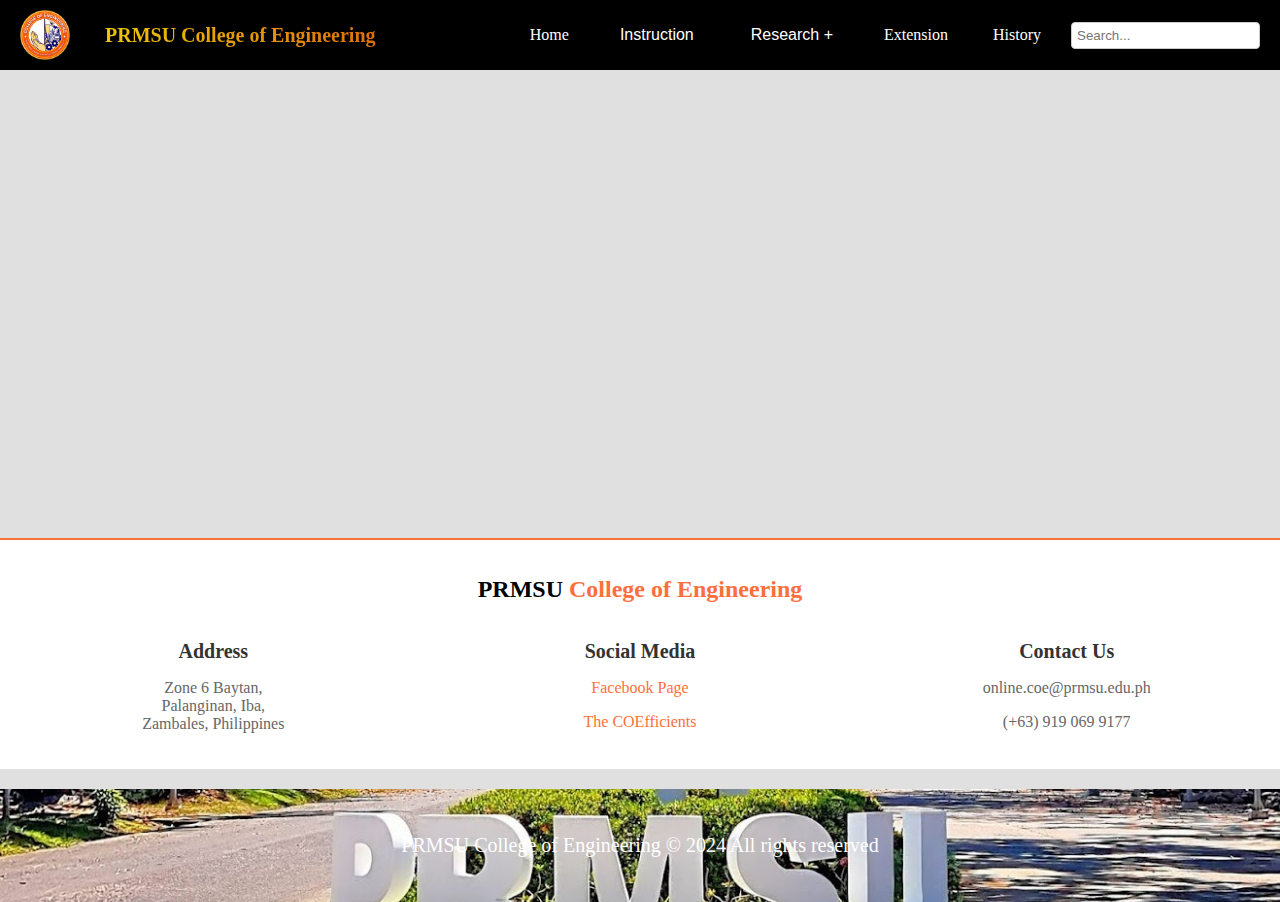
<file: bsme-research.html>
<html lang="en">
<head>
    <meta charset="UTF-8">
    <meta name="viewport" content="width=device-width, initial-scale=1.0">
    <title>BSME Research - PRMSU College of Engineering</title>
    <link rel="stylesheet" href="Css-file.css">
    <style>
        body {
            font-family: 'Times New Roman', Times, serif;
            margin: 0;
            padding: 0;
            background-color: #e0e0e0;
            color: black;
        }
        .navbar {
            background-color: black;
            color: white;
            padding: 10px 0;
            display: flex;
            align-items: center;
            justify-content: space-between;
        }
        .navbar-left {
            display: flex;
            align-items: center;
        }
        .navbar-left img {
            height: 50px;
            margin-left: 20px;
        }
        .navbar-left h1 {
            font-size: 20px;
            margin: 0;
            padding: 0 20px;
            color: #FFA500;
        }
        .navbar-right {
            display: flex;
            align-items: center;
        }
        .navbar-right a, .navbar-right .dropbtn {
            color: white;
            text-decoration: none;
            margin: 0 15px;
            font-size: 16px;
        }
        .navbar-right .search-bar {
            padding: 5px;
            margin-right: 20px;
        }
        .section {
            text-align: center;
            padding: 50px 20px;
        }
        .section h1 {
            font-size: 36px;
            margin-bottom: 20px;
        }
        .section p {
            font-size: 18px;
            margin-bottom: 20px;
        }
        .section .button-container {
            display: inline-block;
            text-align: left;
        }
        .section .button-container button {
            display: block;
            font-size: 18px;
            margin-bottom: 10px;
            padding: 10px 20px;
            background-color: #FFA500;
            color: white;
            border: none;
            cursor: pointer;
            text-align: left;
            width: 100%;
            box-sizing: border-box;
        }
        .section .button-container button:hover {
            background-color: #e69500;
        }
        .footer {
            background-color: #333;
            color: white;
            text-align: center;
            padding: 10px 0;
            font-size: 14px;
        }

        .search-container {
        position: relative;
        display: inline-block;
    }
    .search-bar {
        padding: 5px;
        border: 1px solid #ccc;
        border-radius: 4px;
    }
    .search-results {
        display: none;
        position: absolute;
        background-color: #fff;
        border: 1px solid #ccc;
        border-radius: 4px;
        box-shadow: 0 4px 8px rgba(0, 0, 0, 0.2);
        max-height: 150px;
        overflow-y: auto;
        width: 100%;
        z-index: 1000;
    }
    .search-results p {
        margin: 0;
        padding: 8px 12px;
        cursor: pointer;
    }
    .search-results p:hover {
        background-color: #f0f0f0;
    }

    .section img{
        width: 200%; /* Full width of container */
        max-width: 200px; /* Prevent it from becoming too large */
        height: auto; /* Maintain aspect ratio */
        border-radius: 8px;
        box-shadow: 0 4px 8px rgba(255, 255, 255, 0.2);
        position: relative;
        margin-top: 20px;
        top: 0;
    }

    /* Mobile layout styles */
    @media (max-width: 768px) {
            .navbar {
                display: flex;
                justify-content: space-between;
                align-items: center;
                padding: 10px 15px;
                position: relative;
            }
            .navbar-left {
                display: flex;
                align-items: center;
            }
            .navbar-left #logo {
                margin-right: 10px;
            }

            .navbar-left h1{
                font-size: 4vw;
                padding: 0;
            }

            /* Hamburger toggle button */
            .navbar-toggle {
                display: inline-block;
                font-size: 1.8rem;
                color: #ea7210;
                background: none;
                border: none;
                cursor: pointer;
            }
        

            /* Dropdown menu */
            .navbar-right {
                display: none; /* Hidden by default */
                flex-direction: column;
                gap: 10px;
                position: absolute;
                top: 60px; /* Position dropdown below navbar */
                right: 15px; 
                width: 200px; 
                background-color: #fff; /* White background */
                border: 1px solid #ddd;
                border-radius: 8px;
                padding: 10px;
                box-shadow: 0 4px 8px rgba(0, 0, 0, 0.2); /* Shadow for floating effect */
                z-index: 1000;
                animation: dropdown-slide 0.3s ease-out; /* Add slide animation */
            }

            .navbar.active .navbar-right {
                display: flex; /* Show dropdown when active */
            }

            /* Buttons inside the dropdown */
            .navbar-right a {
                display: block;
                text-decoration: none;
                color: #8c3206;
                font-size: 16px;
                padding: 10px;
                border-radius: 5px;
                background-color: #f5f5f5; /* Light gray background */
                text-align: center;
                font-family: 'Times New Roman', Times, serif;
                transition: background-color 0.3s ease, transform 0.2s ease;
            }

            /* Hover effect for dropdown buttons */
            .navbar-right a:hover {
                background-color: #df4119cb; /* Consistent orange gradient */
                color: #fff; /* White text on hover */
                transform: scale(1.05); /* Slight zoom effect */
            }

            /* Dropdown animation */
            @keyframes dropdown-slide {
                from {
                    opacity: 0;
                    transform: translateY(-10px);
                }
                to {
                    opacity: 1;
                    transform: translateY(0);
                }
            }
            /* Uniform button styles for all links */
            .navbar-right a, .navbar-right .dropbtn {
                display: block;
                text-decoration: none;
                color: #843208;
                font-size: 16px;
                padding: 10px;
                border-radius: 5px;
                background-color: #f5f5f5; /* Light gray background */
                text-align: center;
                font-family: 'Times New Roman', Times, serif;
                transition: background-color 0.3s ease, transform 0.2s ease;
            }

            /* Hover effect for all buttons */
            .navbar-right a:hover, .navbar-right .dropbtn:hover {
                background-color: #df4119cb; /* Consistent orange gradient */
                color: #fff; /* White text on hover */
                transform: scale(1.05); /* Slight zoom effect */
            }
        }
        .footer {
            background-color: #fff;
            padding: 20px 0;
            text-align: center;
            border-top: 2px solid #ff6f3c;
        }
        .footer h1 {
            font-size: 24px;
            font-weight: bold;
            color: #000000;
        }
        .footer h1 span {
            color: #ff6f3c;
        }
        .footer .content {
            display: flex;
            justify-content: space-around;
            margin-top: 20px;
        }
        .footer .content div {
            flex: 1;
            padding: 0 20px;
        }
        .footer .content div h2 {
            font-size: 20px;
            color: #333;
        }
        .footer .content div p, .footer .content div a {
            font-size: 16px;
            color: #666;
            text-decoration: none;
        }
        .footer .content div a {
            color: #ff6f3c;
        }
        .footer-bottom {
            background-image: url('footer.jfif'); /* Replace with your image URL */
            background-size: cover;
            color: #fff;
            padding: 25px 0;
            margin-top: 20px;
            text-align: center;
            position: relative;
        }
        .footer-bottom::before {
            content: "";
            position: absolute;
            top: 0;
            left: 0;
            width: 100%;
            height: 100%;
            
        }
        .footer-bottom p {
            font-size: 20px;
            position: relative;
           
        }  
    </style>
</head>
<body>

    <!-- Navigation Bar -->
    <div class="navbar">
        <!-- Left section: Logo and Title -->
        <div class="navbar-left">
        <a href="index.html">
            <img src="logo.png" alt="PRMSU Logo" id="logo">
        </a>
            <h1>PRMSU College of Engineering</h1>
            <button class="navbar-toggle" onclick="toggleNavbar()">☰</button>
        </div>

        <!-- Right section: Navigation Links and Search Bar -->
        <div class="navbar-right">
            <a href="index.html" id="home-link">Home</a>
            <div class="dropdown">
                <button class="dropbtn">Instruction</button>
                <div class="dropdown-content">
                    <a href="curricular-offerings.html">Curricular Offerings</a>
                    <a href="faculty.html">Faculty</a>
                </div>
            </div>
            <div class="dropdown">
                <button class="dropbtn" onclick="window.location.href='research.html'">Research +</button>
                <div class="dropdown-content">
                    <a href="bsce-research.html">BSCE Research</a>
                    <a href="bscpe-research.html">BSCpE Research</a>
                    <a href="bsee-research.html">BSEE Research</a>
                    <a href="bsme-research.html">BSME Research</a>
                </div>
            </div>
            <a href="Extension.html">Extension</a>
            <a href="History.html">History</a>
            <!-- Search Bar Section -->
        <div class="search-container">
            <input 
                type="text" 
                placeholder="Search..." 
                class="search-bar" 
                oninput="showResults(this.value)"
            >
            <div id="search-results" class="search-results"></div>
        </div>
    </div>
</div>

<style>
    .search-container {
        position: relative;
        display: inline-block;
    }
    .search-bar {
        padding: 5px;
        border: 1px solid #ccc;
        border-radius: 4px;
    }
    .search-results {
        display: none;
        position: absolute;
        background-color: #fff;
        border: 1px solid #ccc;
        border-radius: 4px;
        box-shadow: 0 4px 8px rgba(0, 0, 0, 0.2);
        max-height: 150px;
        overflow-y: auto;
        width: 100%;
        z-index: 1000;
    }
    .search-results p {
        margin: 0;
        padding: 8px 12px;
        cursor: pointer;
    }
    .search-results p:hover {
        background-color: #f0f0f0;
    }
</style>

<script>
    function toggleNavbar() {
        const navbar = document.querySelector('.navbar');
        navbar.classList.toggle('active');
    }
</script>

<script>
    const searchItems = [
        { name: "Home", link: "HOME.html" },
        { name: "Curricular Offerings", link: "curricular-offerings.html" },
        { name: "Faculty", link: "faculty.html" },
        { name: "Research", link: "research.html" },
        { name: "BSCE Research", link: "bsce-research.html" },
        { name: "BSCpE Research", link: "bscpe-research.html" },
        { name: "BSEE Research", link: "bsee-research.html" },
        { name: "BSME Research", link: "bsme-research.html" },
        { name: "Extension", link: "Extension.html" },
        { name: "History", link: "History.html" }
    ];

    function showResults(value) {
        const results = document.getElementById('search-results');
        results.innerHTML = '';
        if (value) {
            const filteredItems = searchItems.filter(item =>
                item.name.toLowerCase().includes(value.toLowerCase())
            );
            if (filteredItems.length > 0) {
                filteredItems.forEach(item => {
                    const p = document.createElement('p');
                    p.textContent = item.name;
                    p.onclick = () => {
                        window.location.href = item.link;
                    };
                    results.appendChild(p);
                });
                results.style.display = 'block';
            } else {
                results.style.display = 'none';
            }
        } else {
            results.style.display = 'none';
        }
    }
</script>
        </div>
    </div>

    <!-- Content -->
    <div class="section">
        <img src="ME logo.png">
        <h1>BSME Research</h1>
        <p>Mechanical Engineering research focusing on innovative technologies for the industry.</p>

        <div class="button-container">
            <button onclick="window.location.href='document3.pdf'">Content to be updated...</button>
        </div>
    </div>

    <!-- Footer -->
    <div class="footer">
        <h1>PRMSU <span>College of Engineering</span></h1>
        <div class="content">
            <div>
                <h2>Address</h2>
                <p>Zone 6 Baytan,<br>Palanginan, Iba,<br>Zambales, Philippines</p>
            </div>
            <div>
                <h2>Social Media</h2>
                <p>
                    <a href="https://www.facebook.com/prmsucoe">
                        Facebook Page
                    </a>
                </p>
                <p>
                    <a href="https://www.facebook.com/THECOEFFICIENTSPRMSU">
                        The COEfficients
                    </a>
                </p>
            </div>
            <div>
                <h2>Contact Us</h2>
                <p>online.coe@prmsu.edu.ph</p>
                <p>(+63) 919 069 9177</p>
            </div>
        </div>
    </div>
    <div class="footer-bottom">
        <p>PRMSU College of Engineering © 2024 All rights reserved</p>
    </div>

    <script src="Java-Script.js"></script>
</body>
</html>
</file>
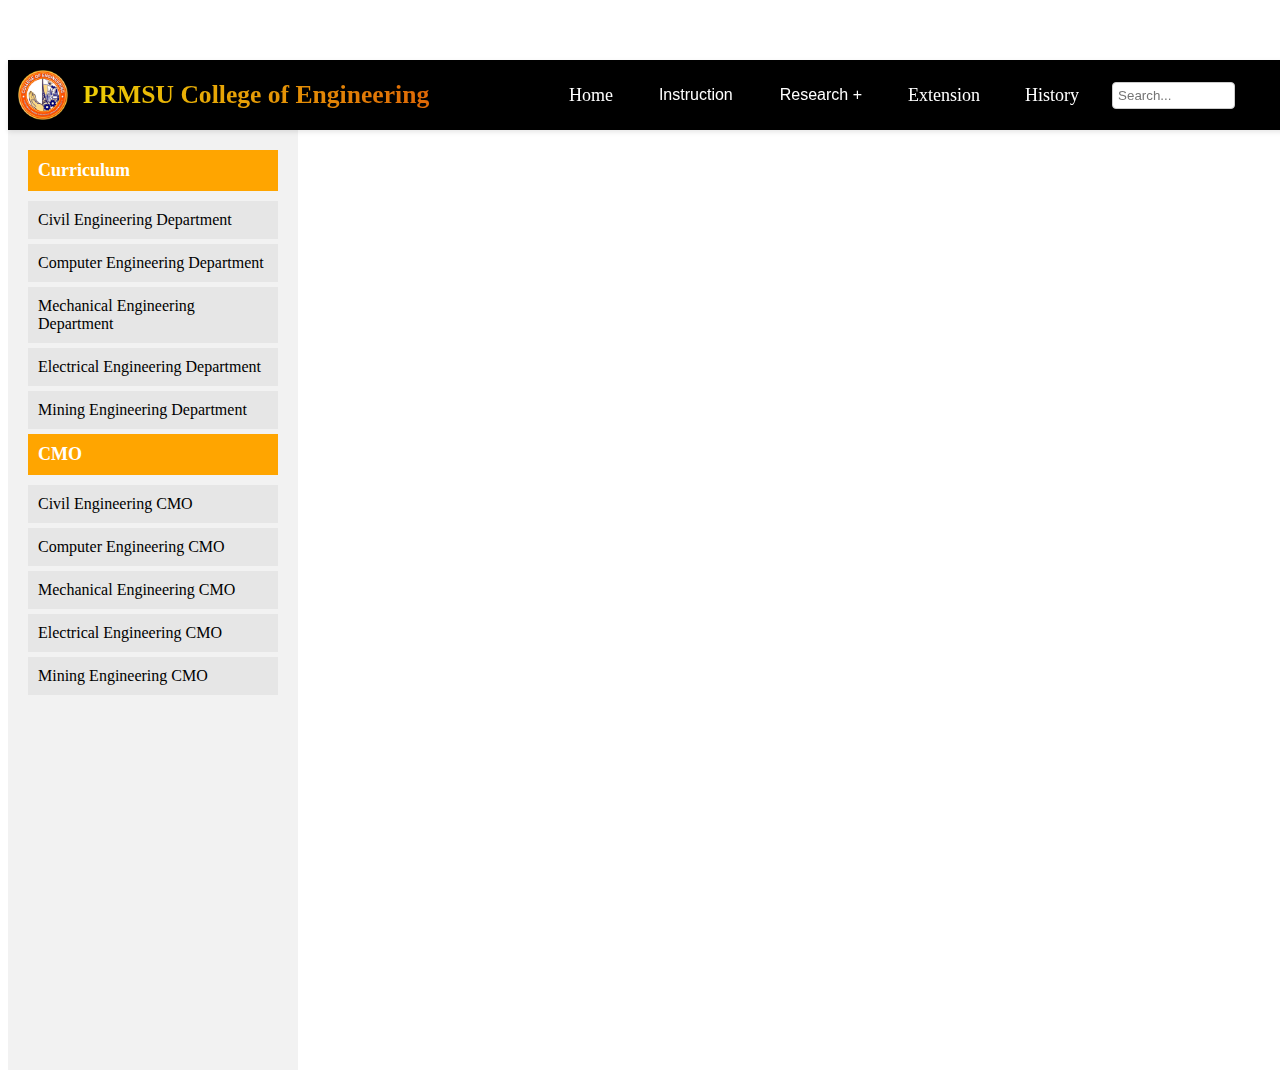
<file: curricular-offerings.html>
<html lang="en">
<head>
    <meta charset="UTF-8">
    <meta name="viewport" content="width=device-width, initial-scale=1.0">
    <title>Curricular Offerings - PRMSU College of Engineering</title>
    <link rel="stylesheet" href="Css-file.css">
    <style>
        .navbar {
            position: sticky;
            top: 0; /* Stick to the top of the viewport */
            z-index: 1000; /* Ensure it stays above other elements */
            background-color: rgb(0, 0, 0); /* Optional: Add a background */
            box-shadow: 0 2px 5px rgba(0, 0, 0, 0.1); /* Optional: Add shadow for better visibility */
        }
        .sidebar {
            width: 250px;
            background-color: #f2f2f2;
            padding: 20px;
            float: left;
            height: 100vh;
            overflow-y: auto;
        }
        .sidebar h2 {
            font-size: 18px;
            color: white;
            background-color: orange;
            padding: 10px;
            margin: 0 0 10px 0;
        }
        .sidebar a {
            display: block;
            padding: 10px;
            color: black;
            text-decoration: none;
            background-color: #e6e6e6;
            margin-bottom: 5px;
        }
        .sidebar a:hover {
            background-color: #cccccc;
        }
        .content {
            margin-left: 270px;
            padding: 20px;
            height: 100vh;
            overflow-y: auto;
        }
        .content-placeholder, .document-section {
            width: 100%;
            height: 100%;
            border: 1px solid #ccc;
            display: flex;
            align-items: center;
            justify-content: center;
            color: #999;
            font-size: 18px;
        }
        .document-section {
            display: none;
            flex-direction: column;
            align-items: flex-start;
            padding: 20px;
        }
        .document-section h3 {
            margin-top: 0;
        }
        .sub-links {
            display: none;
            padding-left: 20px;
        }
        .sub-links a {
            background-color: #d9d9d9;
            margin-bottom: 5px;
        }
        .document-iframe {
            width: 100%;
            height: 100%;
            border: none;
        } 
        .search-container {
            position: relative;
        
            right: 30px;
        }
        
        /* Mobile layout styles */
        @media (max-width: 768px) {
            .sidebar {
                width: 130px;
                background-color: #f2f2f2;
                padding: 10px;
                float: left;
                height: 100vh;
                overflow-y: auto;
            }
            .document-section {
                display: none;
                flex-direction: column;
                align-items: flex-start;
                padding: 10px;
            }
            .content {
                margin-left: 130px;
                padding: 20px;
                height: 100vh;
                overflow-y: auto;
            }

            .navbar {
                flex-direction: column;
                padding: 10px;
                position: sticky;
                position: sticky;
                top: 0; /* Stick to the top of the viewport */
                z-index: 1000; /* Ensure it stays above other elements */
                background-color: rgb(0, 0, 0); /* Optional: Add a background */
                box-shadow: 0 2px 5px rgba(0, 0, 0, 0.1); /* Optional: Add shadow for better visibility */
            }
            .navbar-left {
                display: flex;
                align-items: center;
                width: 100%;
                position: relative;
            }
            .navbar-left #logo {
                margin-right: 10px;
            }
            .navbar-toggle {
                display: inline-block;
                cursor: pointer;
                font-size: 1.8rem;
                color: #ea7210;
                background: none;
                border: none;
                position: absolute;
                right: 50px; /* Adjust this value to move it left */
                top: 50%; /* Vertically center it */
                transform: translateY(-50%);
            }
            .navbar-right {
                display: none;
                flex-direction: column;
                gap: 10px;
                width: 100%;
                background-color: #fff;
                border: 1px solid #ddd;
                border-radius: 5px;
                padding: 10px;
                box-shadow: 0 4px 6px rgba(0, 0, 0, 0.1);
                margin-top: 10px;
            }
            .navbar.active .navbar-right {
                display: flex;
            }
        }

        /* Desktop layout styles */
        @media (min-width: 769px) {
            .navbar-toggle {
                display: none; /* Hide hamburger icon on larger screens */
            }
            .navbar-right {
                display: flex; /* Menu items are visible on larger screens */
                flex-direction: row;
                gap: 15px;
            }
        }


        /* Mobile layout styles */
        @media (max-width: 768px) {
            .navbar {
                display: flex;
                justify-content: space-between;
                align-items: center;
                padding: 10px 15px;
                position: relative;
            }
            .navbar-left {
                display: flex;
                align-items: center;
            }
            .navbar-left #logo {
                margin-right: 10px;
            }


            /* Hamburger toggle button */
            .navbar-toggle {
                display: inline-block;
                font-size: 1.8rem;
                color: #ea7210;
                background: none;
                border: none;
                cursor: pointer;
            }

            /* Dropdown menu */
            .navbar-right {
                display: none; /* Hidden by default */
                flex-direction: column;
                gap: 10px;
                position: absolute;
                top: 60px; /* Position dropdown below navbar */
                right: 15px; 
                width: 200px; 
                background-color: #fff; /* White background */
                border: 1px solid #ddd;
                border-radius: 8px;
                padding: 10px;
                box-shadow: 0 4px 8px rgba(0, 0, 0, 0.2); /* Shadow for floating effect */
                z-index: 1000;
                animation: dropdown-slide 0.3s ease-out; /* Add slide animation */
            }

            .navbar.active .navbar-right {
                display: flex; /* Show dropdown when active */
            }

            /* Buttons inside the dropdown */
            .navbar-right a {
                display: block;
                text-decoration: none;
                color: #8c3206;
                font-size: 16px;
                padding: 10px;
                border-radius: 5px;
                background-color: #f5f5f5; /* Light gray background */
                text-align: center;
                font-family: 'Times New Roman', Times, serif;
                transition: background-color 0.3s ease, transform 0.2s ease;
            }

            /* Hover effect for dropdown buttons */
            .navbar-right a:hover {
                background-color: #df4119cb; /* Consistent orange gradient */
                color: #fff; /* White text on hover */
                transform: scale(1.05); /* Slight zoom effect */
            }


            /* Dropdown animation */
            @keyframes dropdown-slide {
                from {
                    opacity: 0;
                    transform: translateY(-10px);
                }
                to {
                    opacity: 1;
                    transform: translateY(0);
                }
            }
            /* Uniform button styles for all links */
            .navbar-right a, .navbar-right .dropbtn {
                display: block;
                text-decoration: none;
                color: #843208;
                font-size: 16px;
                padding: 10px;
                border-radius: 5px;
                background-color: #f5f5f5; /* Light gray background */
                text-align: center;
                font-family: 'Times New Roman', Times, serif;
                transition: background-color 0.3s ease, transform 0.2s ease;
            }

            /* Hover effect for all buttons */
            .navbar-right a:hover, .navbar-right .dropbtn:hover {
                background-color: #df4119cb; /* Consistent orange gradient */
                color: #fff; /* White text on hover */
                transform: scale(1.05); /* Slight zoom effect */
            }
        }    
    </style>
</head>
<body>
    <!-- Navigation Bar -->
    <div class="navbar">
        <!-- Left section: Logo and Title -->
        <div class="navbar-left">
        <a href="index.html">
            <img src="logo.png" alt="PRMSU Logo" id="logo">
        </a>
            <h1>PRMSU College of Engineering</h1>
            <button class="navbar-toggle" onclick="toggleNavbar()">☰</button>
        </div>

        <!-- Right section: Navigation Links and Search Bar -->
        <div class="navbar-right">
            <a href="index.html" id="home-link">Home</a>
            <div class="dropdown">
                <button class="dropbtn">Instruction</button>
                <div class="dropdown-content">
                    <a href="curricular-offerings.html">Curricular Offerings</a>
                    <a href="faculty.html">Faculty</a>
                </div>
            </div>
            <div class="dropdown">
                <button class="dropbtn" onclick="window.location.href='research.html'">Research +</button>
                <div class="dropdown-content">
                    <a href="bsce-research.html">BSCE Research</a>
                    <a href="bscpe-research.html">BSCpE Research</a>
                    <a href="bsee-research.html">BSEE Research</a>
                    <a href="bsme-research.html">BSME Research</a>
                </div>
            </div>
            <a href="Extension.html">Extension</a>
            <a href="History.html">History</a>
            <!-- Search Bar Section -->
        <div class="search-container">
            <input 
                type="text" 
                placeholder="Search..." 
                class="search-bar" 
                oninput="showResults(this.value)"
            >
            <div id="search-results" class="search-results"></div>
        </div>
    </div>
</div>

<script>
    function toggleNavbar() {
        const navbar = document.querySelector('.navbar');
        navbar.classList.toggle('active');
    }
</script>

<style>
    .search-container {
        position: relative;
        display: flex;
        flex-grow: 1; /* Allow the search container to use available space */
        margin: 0; /* Remove any default margin */
    }

    .search-bar {
        padding: 5px;
        border: 1px solid #ccc;
        border-radius: 4px;
        box-sizing: border-box;
        width: 65%; /* Fill the container's width */
        max-width: 600px; /* Prevents it from being too wide */
        margin-right: auto; /* Removes space on the right */
        margin-left: auto; /* Centers the search bar */
    }

    .search-results {
        display: none;
        position: absolute;
        background-color: #fff;
        border: 1px solid #ccc;
        border-radius: 4px;
        box-shadow: 0 4px 8px rgba(0, 0, 0, 0.2);
        max-height: 150px;
        overflow-y: auto;
        width: 100%; /* Matches the search bar's width */
        z-index: 1000;
    }

    .search-results p {
        margin: 0;
        padding: 8px 12px;
        cursor: pointer;
    }

    .search-results p:hover {
        background-color: #f0f0f0;
    }
</style>

<script>
    const searchItems = [
        { name: "Home", link: "HOME.html" },
        { name: "Curricular Offerings", link: "curricular-offerings.html" },
        { name: "Faculty", link: "faculty.html" },
        { name: "Research", link: "research.html" },
        { name: "BSCE Research", link: "bsce-research.html" },
        { name: "BSCpE Research", link: "bscpe-research.html" },
        { name: "BSEE Research", link: "bsee-research.html" },
        { name: "BSME Research", link: "bsme-research.html" },
        { name: "Extension", link: "Extension.html" },
        { name: "History", link: "History.html" }
    ];

    function showResults(value) {
        const results = document.getElementById('search-results');
        results.innerHTML = '';
        if (value) {
            const filteredItems = searchItems.filter(item =>
                item.name.toLowerCase().includes(value.toLowerCase())
            );
            if (filteredItems.length > 0) {
                filteredItems.forEach(item => {
                    const p = document.createElement('p');
                    p.textContent = item.name;
                    p.onclick = () => {
                        window.location.href = item.link;
                    };
                    results.appendChild(p);
                });
                results.style.display = 'block';
            } else {
                results.style.display = 'none';
            }
        } else {
            results.style.display = 'none';
        }
    }
</script>
        </div>
    </div>

    <!-- Sidebar and Content -->
    <div class="sidebar">
        <h2>Curriculum</h2>
        <a href="#" onclick="toggleSubLinks('civil-engineering-links')">Civil Engineering Department</a>
        <div id="civil-engineering-links" class="sub-links">
            <a href="#" onclick="showDocument('civil-2022')">2022</a>
            <a href="#" onclick="showDocument('civil-2019')">2019</a>
            <a href="#" onclick="showDocument('civil-2018-stem')">2018 (STEM)</a>
            <a href="#" onclick="showDocument('civil-2018-non-stem')">2018 (NON STEM)</a>
        </div>
        <a href="#" onclick="toggleSubLinks('computer-engineering-links')">Computer Engineering Department</a>
        <div id="computer-engineering-links" class="sub-links">
            <a href="#" onclick="showDocument('computer-2022')">2022</a>
            <a href="#" onclick="showDocument('computer-2019')">2019</a>
            <a href="#" onclick="showDocument('computer-2018')">2018</a>
        </div>
        <a href="#" onclick="toggleSubLinks('mechanical-engineering-links')">Mechanical Engineering Department</a>
        <div id="mechanical-engineering-links" class="sub-links">
            <a href="#" onclick="showDocument('mechanical-2022')">2022</a>
            <a href="#" onclick="showDocument('mechanical-2019')">2019</a>
            <a href="#" onclick="showDocument('mechanical-2018-stem')">2018 (STEM)</a>
            <a href="#" onclick="showDocument('mechanical-2018-non-stem')">2018 (NON STEM)</a>
        </div>
        <a href="#" onclick="toggleSubLinks('electrical-engineering-links')">Electrical Engineering Department</a>
        <div id="electrical-engineering-links" class="sub-links">
            <a href="#" onclick="showDocument('electrical-2022')">2022</a>
            <a href="#" onclick="showDocument('electrical-2019')">2019</a>
            <a href="#" onclick="showDocument('electrical-2018-stem')">2018 (STEM)</a>
            <a href="#" onclick="showDocument('electrical-2018-non-stem')">2018 (NON STEM)</a>
        </div>
        <a href="#" onclick="toggleSubLinks('mining-engineering-links')">Mining Engineering Department</a>
        <div id="mining-engineering-links" class="sub-links">
            <a href="#">202x</a>
        </div>
        <h2>CMO</h2>
        <a href="#" onclick="showDocument('civil-cmo')">Civil Engineering CMO</a>
        <a href="#" onclick="showDocument('computer-cmo')">Computer Engineering CMO</a>
        <a href="#" onclick="showDocument('mechanical-cmo')">Mechanical Engineering CMO</a>
        <a href="#" onclick="showDocument('electrical-cmo')">Electrical Engineering CMO</a>
        <a href="#" onclick="showDocument('mining-cmo')">Mining Engineering CMO</a>
    </div>
    <div class="content">
        
        <!-- Civil Engineering -->
        <div id="civil-2022" class="document-section">
            <h3>Civil Engineering 2022</h3>
            <iframe class="document-iframe" src="https://drive.google.com/file/d/1dAxJiHzIfv6htUOxCNrbk-bxUfF7X28I/preview"></iframe>
            <br>
            <a href="https://drive.google.com/uc?export=download&id=1dAxJiHzIfv6htUOxCNrbk-bxUfF7X28I" download>
                <button>Download Civil Engineering 2022</button>
            </a>
        </div>
        <div id="civil-2019" class="document-section">
            <h3>Civil Engineering 2019</h3>
            <iframe class="document-iframe" src="https://drive.google.com/file/d/1IDMuf4xRgCHvWchZGmHHCI8T6XDV2rI0/preview"></iframe>
            <br>
            <a href="https://drive.google.com/uc?export=download&id=1IDMuf4xRgCHvWchZGmHHCI8T6XDV2rI0" download>
                <button>Download Civil Engineering 2019</button>
            </a>
        </div>
        <div id="civil-2018-stem" class="document-section">
            <h3>Civil Engineering 2018 (STEM)</h3>
            <iframe class="document-iframe" src="https://drive.google.com/file/d/1PiETznugHPxM_sfhCu5jz40QSoqpBSx0/preview"></iframe>
            <br>
            <a href="https://drive.google.com/uc?export=download&id=1PiETznugHPxM_sfhCu5jz40QSoqpBSx0" download>
                <button>Download Civil Engineering 2018 (STEM)</button>
            </a>
        </div>
        <div id="civil-2018-non-stem" class="document-section">
            <h3>Civil Engineering 2018 (NON STEM)</h3>
            <iframe class="document-iframe" src="https://drive.google.com/file/d/1NMIBRoesUtYFBcwrEBkWPnJ6aKAqDDMe/preview"></iframe>
            <br>
            <a href="https://drive.google.com/uc?export=download&id=1NMIBRoesUtYFBcwrEBkWPnJ6aKAqDDMe" download>
                <button>Download Civil Engineering 2018 (NON STEM)</button>
            </a>
        </div>

        <!-- Computer Engineering -->
        <div id="computer-2022" class="document-section">
            <h3>Computer Engineering 2022</h3>
            <iframe class="document-iframe" src="https://drive.google.com/file/d/1uoopTW6_3ilw7qkzFTO0VgObgS96TtPQ/preview"></iframe>
            <br>
            <a href="https://drive.google.com/uc?export=download&id=1uoopTW6_3ilw7qkzFTO0VgObgS96TtPQ" download>
                <button>Download Computer Engineering 2022</button>
            </a>
        </div>
        <div id="computer-2019" class="document-section">
            <h3>Computer Engineering 2019</h3>
            <p>Document content for Computer Engineering 2019.</p>
        </div>
        <div id="computer-2018" class="document-section">
            <h3>Computer Engineering 2018</h3>
            <iframe class="document-iframe" src="https://drive.google.com/file/d/1gb9F1AjD0ZDIyK0rHltQg5Vzz0a2ia3z/preview"></iframe>
            <br>
            <a href="https://drive.google.com/uc?export=download&id=1gb9F1AjD0ZDIyK0rHltQg5Vzz0a2ia3z" download>
                <button>Download Computer Engineering 2018</button>
            </a>
        </div>

        <!-- Mechanical Engineering -->
<div id="mechanical-2022" class="document-section">
    <h3>Mechanical Engineering 2022</h3>
    <iframe class="document-iframe" src="https://drive.google.com/file/d/1_ohlfVvqBD2BVIU3iI1xAJXe8tN67pxn/preview"></iframe>
    <br>
    <a href="https://drive.google.com/uc?export=download&id=1_ohlfVvqBD2BVIU3iI1xAJXe8tN67pxn" download>
        <button>Download Mechanical Engineering 2022</button>
    </a>
</div>

<div id="mechanical-2019" class="document-section">
    <h3>Mechanical Engineering 2019</h3>
    <iframe class="document-iframe" src="https://drive.google.com/file/d/1qIRVGwAu4GZJbLNw8PRsArWFI_y_DXBY/preview"></iframe>
    <br>
    <a href="https://drive.google.com/uc?export=download&id=1qIRVGwAu4GZJbLNw8PRsArWFI_y_DXBY" download>
        <button>Download Mechanical Engineering 2019</button>
    </a>
</div>

<div id="mechanical-2018-stem" class="document-section">
    <h3>Mechanical Engineering 2018 (STEM)</h3>
    <iframe class="document-iframe" src="https://drive.google.com/file/d/1iPmxV6OHfDDlV5JZmDzfngqvjPDF-kfp/preview"></iframe>
    <br>
    <a href="https://drive.google.com/uc?export=download&id=1iPmxV6OHfDDlV5JZmDzfngqvjPDF-kfp" download>
        <button>Download Mechanical Engineering 2018 (STEM)</button>
    </a>
</div>

<div id="mechanical-2018-non-stem" class="document-section">
    <h3>Mechanical Engineering 2018 (NON STEM)</h3>
    <iframe class="document-iframe" src="https://drive.google.com/file/d/1QWS1lT3bmBREKOYPhTT1IOw-kW2eI-r9/preview"></iframe>
    <br>
    <a href="https://drive.google.com/uc?export=download&id=1QWS1lT3bmBREKOYPhTT1IOw-kW2eI-r9" download>
        <button>Download Mechanical Engineering 2018 (NON STEM)</button>
    </a>
</div>


        <!-- Electrical Engineering -->
<div id="electrical-2022" class="document-section">
    <h3>Electrical Engineering 2022</h3>
    <iframe class="document-iframe" src="https://drive.google.com/file/d/1L7vvkXEFR4IZ_-YJfMCr5oUjOJGyBand/preview"></iframe>
    <p><a href="https://drive.google.com/file/d/1L7vvkXEFR4IZ_-YJfMCr5oUjOJGyBand/view" target="_blank">Download Electrical Engineering 2022</a></p>
</div>
<div id="electrical-2019" class="document-section">
    <h3>Electrical Engineering 2019</h3>
    <iframe class="document-iframe" src="https://drive.google.com/file/d/1LN2HKQoYfgk0vAALgU9VDPaRtPQ2iEhi/preview"></iframe>
    <p><a href="https://drive.google.com/file/d/1LN2HKQoYfgk0vAALgU9VDPaRtPQ2iEhi/view" target="_blank">Download Electrical Engineering 2019</a></p>
</div>
<div id="electrical-2018-stem" class="document-section">
    <h3>Electrical Engineering 2018 (STEM)</h3>
    <iframe class="document-iframe" src="https://drive.google.com/file/d/1Mondhpb6XfCz4c6eiAIBlCaChTH7vofL/preview"></iframe>
    <p><a href="https://drive.google.com/file/d/1Mondhpb6XfCz4c6eiAIBlCaChTH7vofL/view" target="_blank">Download Electrical Engineering 2018 (STEM)</a></p>
</div>
<div id="electrical-2018-non-stem" class="document-section">
    <h3>Electrical Engineering 2018 (NON STEM)</h3>
    <iframe class="document-iframe" src="https://drive.google.com/file/d/13XBB9Q3Azof4-OJ1COD13ZPGTEaPl2VZ/preview"></iframe>
    <p><a href="https://drive.google.com/file/d/13XBB9Q3Azof4-OJ1COD13ZPGTEaPl2VZ/view" target="_blank">Download Electrical Engineering 2018 (NON STEM)</a></p>
</div>


        <!-- Mining Engineering -->
        <div id="mining-202x" class="document-section">
            <h3>Mining Engineering 202x</h3>
            <p>Document content for Mining Engineering 202x.</p>
        </div>

        <!-- CMO Documents -->
        <div id="civil-cmo" class="document-section">
            <h3>Civil Engineering CMO</h3>
            <iframe class="document-iframe" src="https://drive.google.com/file/d/1dAxJiHzIfv6htUOxCNrbk-bxUfF7X28I/preview"></iframe>
            <br>
            <a href="https://drive.google.com/uc?export=download&id=1dAxJiHzIfv6htUOxCNrbk-bxUfF7X28I" download>
                <button>Download Civil Engineering CMO</button>
            </a>
        </div>
        <div id="computer-cmo" class="document-section">
            <h3>Computer Engineering CMO</h3>
            <iframe class="document-iframe" src="https://drive.google.com/file/d/1uoopTW6_3ilw7qkzFTO0VgObgS96TtPQ/preview"></iframe>
            <br>
            <a href="https://drive.google.com/uc?export=download&id=1uoopTW6_3ilw7qkzFTO0VgObgS96TtPQ" download>
                <button>Download Computer Engineering CMO</button>
            </a>
        </div>
        <div id="mechanical-cmo" class="document-section">
            <h3>Mechanical Engineering CMO</h3>
            <iframe class="document-iframe" src="https://drive.google.com/file/d/1_ohlfVvqBD2BVIU3iI1xAJXe8tN67pxn/preview"></iframe>
            <br>
            <a href="https://drive.google.com/uc?export=download&id=1_ohlfVvqBD2BVIU3iI1xAJXe8tN67pxn" download>
                <button>Download Mechanical Engineering CMO</button>
            </a>
        </div>
        <div id="electrical-cmo" class="document-section">
            <h3>Electrical Engineering CMO</h3>
            <iframe class="document-iframe" src="https://drive.google.com/file/d/1qIRVGwAu4GZJbLNw8PRsArWFI_y_DXBY/preview"></iframe>
            <br>
            <a href="https://drive.google.com/uc?export=download&id=1qIRVGwAu4GZJbLNw8PRsArWFI_y_DXBY" download>
                <button>Download Electrical Engineering CMO</button>
            </a>
        </div>
        <div id="mining-cmo" class="document-section">
            <h3>Mining Engineering CMO</h3>
            <p>Document content for Mining Engineering CMO.</p>
        </div>
    </div>

    <script>
        function toggleSubLinks(id) {
            var subLinks = document.getElementById(id);
            if (subLinks.style.display === "block") {
                subLinks.style.display = "none";
            } else {
                subLinks.style.display = "block";
            }
        }

        function showDocument(id) {
            var sections = document.getElementsByClassName('document-section');
            for (var i = 0; i < sections.length; i++) {
                sections[i].style.display = 'none';
            }
            var section = document.getElementById(id);
            if (section) {
                section.style.display = 'flex';
            }
        }
    </script>
</body>
</html>
</file>
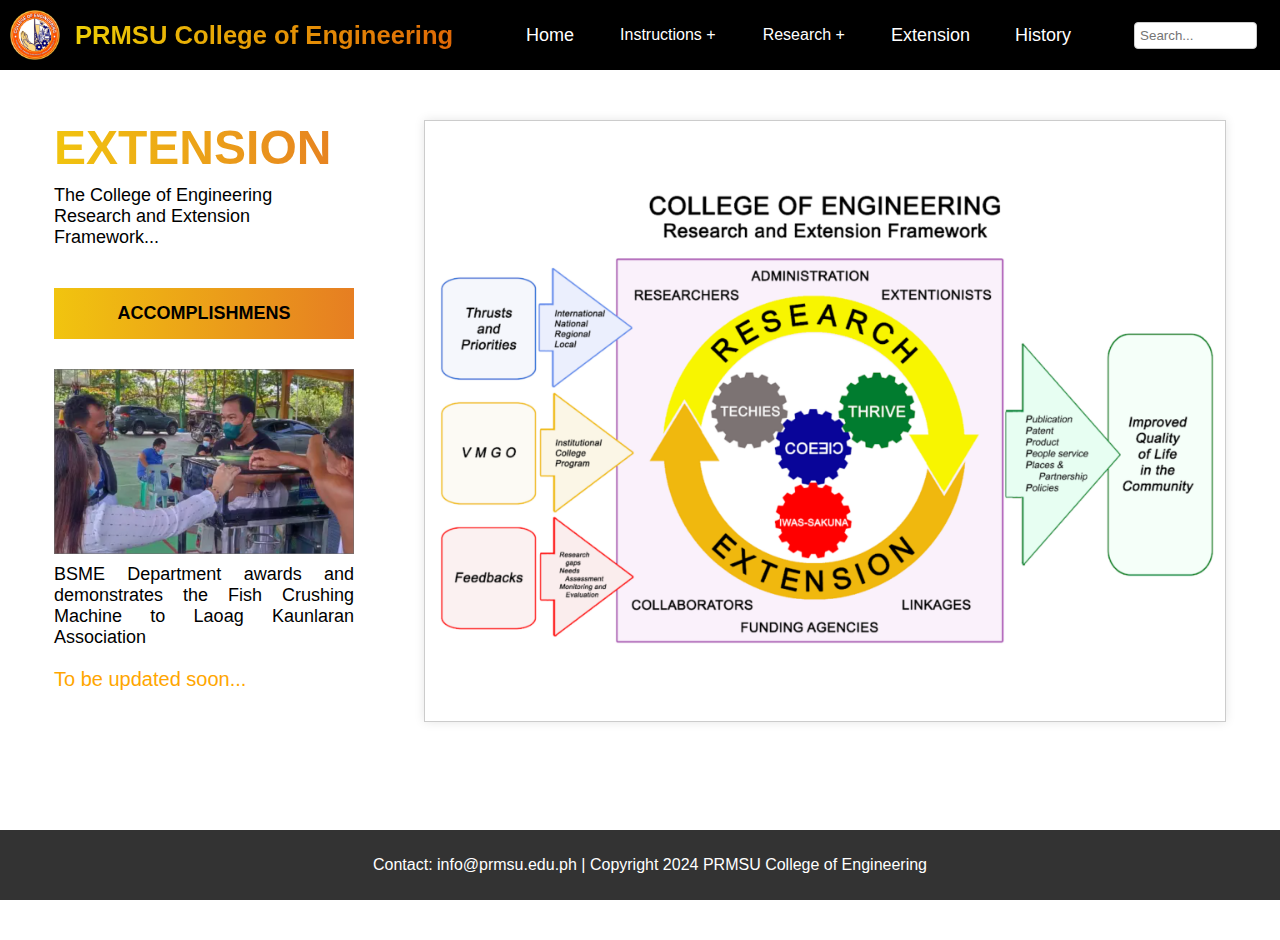
<file: Extension.html>
<html lang="en">
<head>
    <meta charset="UTF-8">
    <meta name="viewport" content="width=device-width, initial-scale=1.0">
    <title>PRMSU College of Engineering - Extension</title>
    <link rel="stylesheet" href="Css-file.css">
    <style>
        body {
            font-family: Arial, sans-serif;
            margin: 0;
            padding: 0;
            background-color: #fff;
        }
        .container {
            display: flex;
            justify-content: center;
            align-items: flex-start;
            height: calc(100vh - 100px); /* Adjust height to account for navbar and footer */
            padding: 20px;
            margin-top: 100px; /* Lower down the page */
        }
        .text-section {
            margin-right: 50px;
            max-width: 300px;
        }
        .text-section h1 {
            font-size: 48px;
            margin: 0;
            background: linear-gradient(to right, #f1c40f, #e67e22);
            -webkit-background-clip: text;
            -webkit-text-fill-color: transparent;
        }
        .text-section p {
            font-size: 18px;
            margin: 10px 0 20px 0;
        }
        .button {
            background: linear-gradient(to right, #f1c40f, #e67e22);
            color: black;
            padding: 15px 30px;
            text-align: center;
            text-decoration: none;
            display: inline-block;
            font-size: 18px;
            font-weight: bold;
            border: none;
            cursor: pointer;
            margin-bottom: 20px;
            width: 100%; /* Align the width with the picture below */
            margin-top: 20px; /* Move a little bit down */
        }
        .image-section {
            position: relative;
            width: 800px;
            height: 600px;
            display: flex;
            justify-content: center;
            align-items: center;
            border: 1px solid #ccc;
            box-shadow: 0 0 10px rgba(0, 0, 0, 0.1);
            margin-left: 20px; /* Move a little bit to the right */
        }
        .image-section img {
            max-width: 100%;
            max-height: 100%;
            object-fit: contain;
        }
        .footer {
            text-align: center;
            padding: 10px;
            background-color: #333;
            color: white;
            position: absolute;
            bottom: 0;
            width: 100%;
        }
        .context-text {
            text-align: justify;
            font-size: 16px;
            margin-top: 10px;
        }
    </style>
</head>
<body>

    <!-- Navigation Bar -->
    <div class="navbar">
        <div class="navbar-left">
        <a href="index.html">
            <img src="logo.png" alt="PRMSU Logo" id="logo">
        </a>
            <h1>PRMSU College of Engineering</h1>
            <button class="navbar-toggle" onclick="toggleNavbar()">☰</button>
        </div>
        <div class="navbar-right">
            <a href="index.html" id="home-link">Home</a>
            <div class="dropdown">
                <button class="dropbtn">Instructions +</button>
                <div class="dropdown-content">
                    <a href="curricular-offerings.html">Curricular Offerings</a>
                    <a href="faculty.html">Faculty</a>
                </div>
            </div>
            <div class="dropdown">
                <button class="dropbtn" onclick="window.location.href='research.html'">Research +</button>
                <div class="dropdown-content">
                    <a href="bsce-research.html">BSCE Research</a>
                    <a href="bscpe-research.html">BSCpE Research</a>
                    <a href="bsee-research.html">BSEE Research</a>
                    <a href="bsme-research.html">BSME Research</a>
                </div>
            </div>
            <a href="Extension.html">Extension</a>
            <a href="History.html">History</a>
            <!-- Search Bar Section -->
        <div class="search-container">
            <input 
                type="text" 
                placeholder="Search..." 
                class="search-bar" 
                oninput="showResults(this.value)"
            >
            <div id="search-results" class="search-results"></div>
        </div>
    </div>
</div>

<style>
    .search-container {
        position: relative;
        display: flex;
        flex-grow: 1; /* Allow the search container to use available space */
        margin: 0; /* Remove any default margin */
    }

    .search-bar {
        padding: 5px;
        border: 1px solid #ccc;
        border-radius: 4px;
        box-sizing: border-box;
        width: 65%; /* Fill the container's width */
        max-width: 600px; /* Prevents it from being too wide */
        margin-right: auto; /* Removes space on the right */
        margin-left: auto; /* Centers the search bar */
    }

    .search-results {
        display: none;
        position: absolute;
        background-color: #fff;
        border: 1px solid #ccc;
        border-radius: 4px;
        box-shadow: 0 4px 8px rgba(0, 0, 0, 0.2);
        max-height: 150px;
        overflow-y: auto;
        width: 100%; /* Matches the search bar's width */
        z-index: 1000;
    }

    .search-results p {
        margin: 0;
        padding: 8px 12px;
        cursor: pointer;
    }

    .search-results p:hover {
        background-color: #f0f0f0;
    }

    /* Mobile layout styles */
    @media (max-width: 768px) {
            .navbar {
                flex-direction: column;
                padding: 10px;
                position: relative;
            }
            .navbar-left {
                display: flex;
                align-items: center;
                width: 100%;
                position: relative;
            }
            .navbar-left #logo {
                margin-right: 10px;
            }
            .navbar-toggle {
                display: inline-block;
                cursor: pointer;
                font-size: 1.8rem;
                color: #ea7210;
                background: none;
                border: none;
                position: absolute;
                right: 50px; /* Adjust this value to move it left */
                top: 50%; /* Vertically center it */
                transform: translateY(-50%);
            }
            .navbar-right {
                display: none;
                flex-direction: column;
                gap: 10px;
                width: 100%;
                background-color: #fff;
                border: 1px solid #ddd;
                border-radius: 5px;
                padding: 10px;
                box-shadow: 0 4px 6px rgba(0, 0, 0, 0.1);
                margin-top: 10px;
            }
            .navbar.active .navbar-right {
                display: flex;
            }
            .image-section {
            position: relative;
            width: 800px;
            height: 600px;
            display: flex;
            justify-content: center;
            align-items: center;
            border: 1px solid #ccc;
            box-shadow: 0 0 10px rgba(0, 0, 0, 0.1);
            margin-left: 20px; /* Move a little bit to the right */
        }
        }

        /* Desktop layout styles */
        @media (min-width: 769px) {
            .navbar-toggle {
                display: none; /* Hide hamburger icon on larger screens */
            }
            .navbar-right {
                display: flex; /* Menu items are visible on larger screens */
                flex-direction: row;
                gap: 15px;
            }

            
        }


        /* Mobile layout styles */
        @media (max-width: 768px) {
            .container {
                flex-direction: column; /* Stack the text and image sections vertically */
                align-items: center; /* Center align the sections */
                height: auto; /* Allow the height to adjust based on content */
                padding: 10px; /* Add some padding for better spacing */
            }

            .text-section {
                margin-right: 0; /* Reset the right margin for stacking */
                margin-bottom: 20px; /* Add spacing below the text section */
                text-align: center; /* Center the text for better presentation */
            }

            .image-section {
                margin-left: 0; /* Reset the left margin for stacking */
                width: 100%; /* Adjust the width to fit the mobile screen */
                max-width: 300px; /* Optional: Limit the maximum width */
                height: auto; /* Adjust height to match the new width */
            }
            .navbar {
                display: flex;
                justify-content: space-between;
                align-items: center;
                padding: 10px 15px;
                position: relative;
            }
            .navbar-left {
                display: flex;
                align-items: center;
            }

            .navbar-left h1{
                font-size: 4vw;
            }

            .navbar-left #logo {
                margin-right: 10px;
            }

            .footer {
                background-color: #1b1b1b; /* Footer background color */
                color: white; /* Footer text color */
                text-align: center; /* Center-align text */
                padding: 5px 0; /* Add padding */
                width: 100%; /* Full width footer */
                margin-top: 50px; /* Pushes the footer to the bottom of the page */
                position: relative;
            }



            /* Hamburger toggle button */
            .navbar-toggle {
                display: inline-block;
                font-size: 1.8rem;
                color: #ea7210;
                background: none;
                border: none;
                cursor: pointer;
            }

            /* Dropdown menu */
            .navbar-right {
                display: none; /* Hidden by default */
                flex-direction: column;
                gap: 10px;
                position: absolute;
                top: 60px; /* Position dropdown below navbar */
                right: 15px; 
                width: 200px; 
                background-color: #fff; /* White background */
                border: 1px solid #ddd;
                border-radius: 8px;
                padding: 10px;
                box-shadow: 0 4px 8px rgba(0, 0, 0, 0.2); /* Shadow for floating effect */
                z-index: 1000;
                animation: dropdown-slide 0.3s ease-out; /* Add slide animation */
            }

            .navbar.active .navbar-right {
                display: flex; /* Show dropdown when active */
            }

            /* Buttons inside the dropdown */
            .navbar-right a {
                display: block;
                text-decoration: none;
                color: #8c3206;
                font-size: 16px;
                padding: 10px;
                border-radius: 5px;
                background-color: #f5f5f5; /* Light gray background */
                text-align: center;
                font-family: 'Times New Roman', Times, serif;
                transition: background-color 0.3s ease, transform 0.2s ease;
            }

            /* Hover effect for dropdown buttons */
            .navbar-right a:hover {
                background-color: #df4119cb; /* Consistent orange gradient */
                color: #fff; /* White text on hover */
                transform: scale(1.05); /* Slight zoom effect */
            }

            /* Dropdown animation */
            @keyframes dropdown-slide {
                from {
                    opacity: 0;
                    transform: translateY(-10px);
                }
                to {
                    opacity: 1;
                    transform: translateY(0);
                }
            }
            /* Uniform button styles for all links */
            .navbar-right a, .navbar-right .dropbtn {
                display: block;
                text-decoration: none;
                color: #843208;
                font-size: 16px;
                padding: 10px;
                border-radius: 5px;
                background-color: #f5f5f5; /* Light gray background */
                text-align: center;
                font-family: 'Times New Roman', Times, serif;
                transition: background-color 0.3s ease, transform 0.2s ease;
            }

            /* Hover effect for all buttons */
            .navbar-right a:hover, .navbar-right .dropbtn:hover {
                background-color: #df4119cb; /* Consistent orange gradient */
                color: #fff; /* White text on hover */
                transform: scale(1.05); /* Slight zoom effect */
            }
        } 
        
    </style>
</head>
<script>
    function toggleNavbar() {
        const navbar = document.querySelector('.navbar');
        navbar.classList.toggle('active');
    }
</script>


<script>
    const searchItems = [
        { name: "Home", link: "HOME.html" },
        { name: "Curricular Offerings", link: "curricular-offerings.html" },
        { name: "Faculty", link: "faculty.html" },
        { name: "Research", link: "research.html" },
        { name: "BSCE Research", link: "bsce-research.html" },
        { name: "BSCpE Research", link: "bscpe-research.html" },
        { name: "BSEE Research", link: "bsee-research.html" },
        { name: "BSME Research", link: "bsme-research.html" },
        { name: "Extension", link: "Extension.html" },
        { name: "History", link: "History.html" }
    ];

    function showResults(value) {
        const results = document.getElementById('search-results');
        results.innerHTML = '';
        if (value) {
            const filteredItems = searchItems.filter(item =>
                item.name.toLowerCase().includes(value.toLowerCase())
            );
            if (filteredItems.length > 0) {
                filteredItems.forEach(item => {
                    const p = document.createElement('p');
                    p.textContent = item.name;
                    p.onclick = () => {
                        window.location.href = item.link;
                    };
                    results.appendChild(p);
                });
                results.style.display = 'block';
            } else {
                results.style.display = 'none';
            }
        } else {
            results.style.display = 'none';
        }
    }
</script>
        </div>
    </div>

    <!-- Content for Extension Page -->
    <div class="container">
        <div class="text-section">
            <h1>EXTENSION</h1>
            <p>The College of Engineering Research and Extension Framework...</p>
            <button class="button">ACCOMPLISHMENS</button>
            <img src="machine_demo.png" alt="A relevant image for the extension framework" style="width: 100%; height: auto; margin-top: 10px;">
            <p class="context-text">BSME Department awards and demonstrates the Fish Crushing Machine to Laoag Kaunlaran Association</p>
            <p style="font-family: Arial, sans-serif; font-size: 20px; color: rgb(255, 166, 0);" > To be updated soon... </p>
        </div>
        <div class="image-section">
            <img src="FRAME.png">
        </div>
    </div>

    <!-- Footer -->
    <div class="footer">
        <p>Contact: info@prmsu.edu.ph | Copyright 2024 PRMSU College of Engineering</p>
    </div>

    <script src="Java-Script.js"></script>
</body>
</html>
</file>
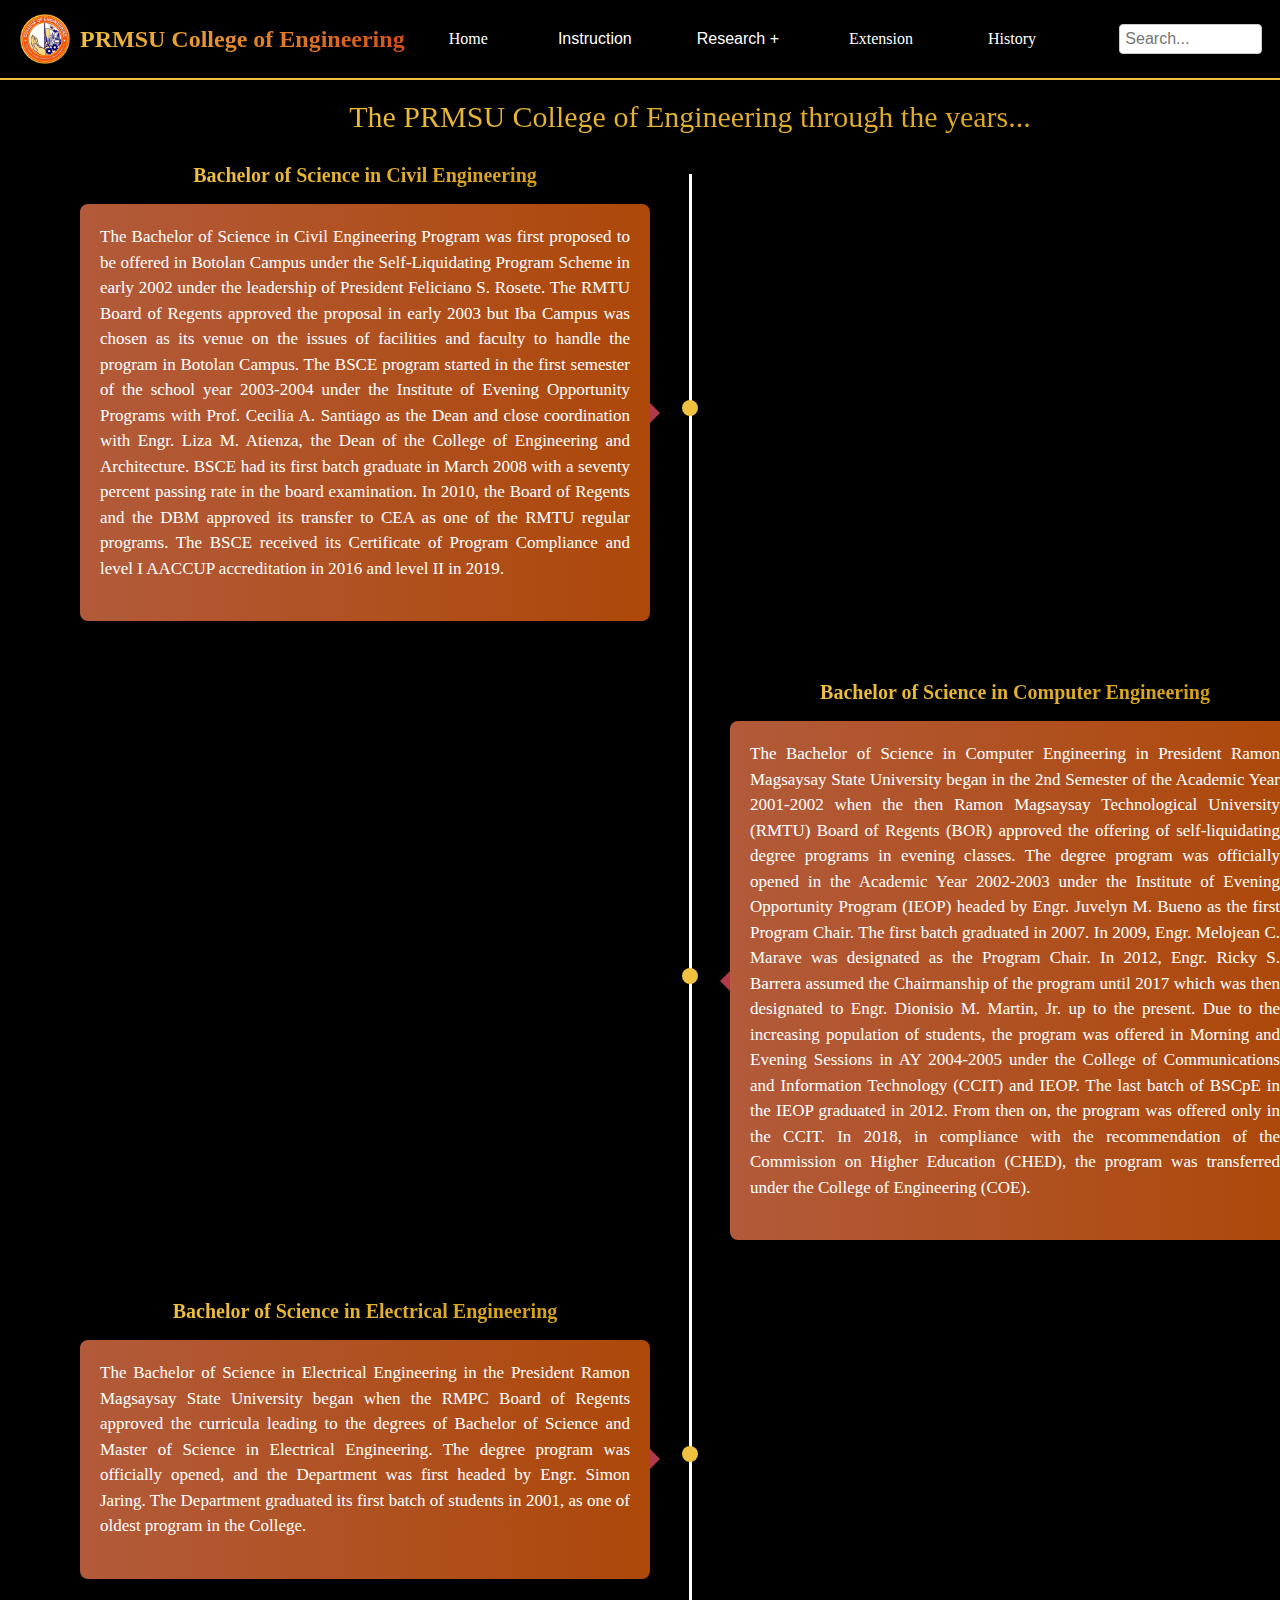
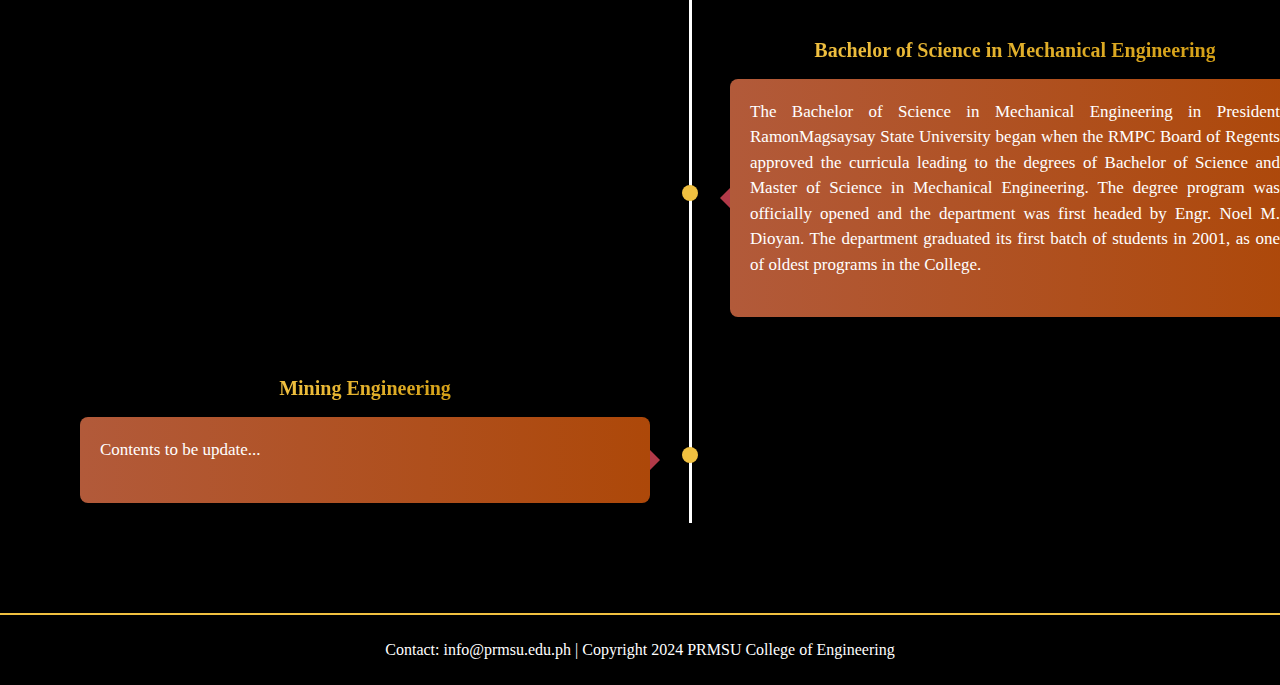
<file: History.html>
<html lang="en">
<head>
    <meta charset="UTF-8">
    <meta name="viewport" content="width=device-width, initial-scale=1.0">
    <title>PRMSU College of Engineering - Extension</title>
    <link rel="stylesheet" href="Css-file.css">
    <style>
        body {
            background-color: #000000;
            color: #ffffff;
            font-family: 'Times New Roman', serif;
            margin: 0;
            padding: 0;
        }
        .navbar {
            display: flex;
            justify-content: space-between;
            align-items: center;
            background-color: #000000;
            padding: 10px 20px;
            border-bottom: 2px solid #f0c040;
        }
        .navbar-left {
            display: flex;
            align-items: center;
        }
        .navbar-left img {
            height: 50px;
            margin-right: 10px;
        }
        .navbar-left h1 {
            font-size: 24px;
            background: linear-gradient(to right, #f0c040, #d45017);
            -webkit-background-clip: text;
            -webkit-text-fill-color: transparent;
        }
        .navbar-right {
            display: flex;
            align-items: center;
        }
        .navbar-right a, .dropbtn {
            color: #ffffff;
            text-decoration: none;
            padding: 10px 15px;
            font-size: 16px;
            background-color: #000000;
            border: none;
            cursor: pointer;
        }
        .navbar-right a:hover, .dropbtn:hover {
            background-color: #d4a017;
            color: #000000;
        }
        .dropdown {
            position: relative;
            display: inline-block;
        }
        .dropdown-content {
            display: none;
            position: absolute;
            background-color: #000000;
            min-width: 160px;
            box-shadow: 0px 8px 16px 0px rgba(0,0,0,0.2);
            z-index: 1;
        }
        .dropdown-content a {
            color: #ffffff;
            padding: 12px 16px;
            text-decoration: none;
            display: block;
        }
        .dropdown-content a:hover {
            background-color: #d4a017;
            color: #000000;
        }
        .dropdown:hover .dropdown-content {
            display: block;
        }
        .search-bar {
            padding: 5px;
            font-size: 16px;
            border: none;
            border-radius: 4px;
        }
        .content {
            padding: 20px;
            margin-top: 60px; 
        }
        .footer {
            background-color: #000000;
            color: #ffffff;
            text-align: center;
            padding: 10px 0;
            border-top: 2px solid #f0c040;
        }
        .container {
            position: relative;
            width: 1000%;
            max-width: 1300px;
            margin: 0 auto;
            padding: 20px;
            text-align: center;
        }
        .title {
            font-size: 30px;
            background: linear-gradient(to right, #f0c040, #d4a017);
            -webkit-background-clip: text;
            -webkit-text-fill-color: transparent;
            margin-bottom: 10px;
        }
        .timeline {
            position: relative;
            padding: 0;
            list-style: none;
            margin-top: 40px; /* Adjusted to move the timeline lower */
        }
        .timeline::before {
            content: '';
            position: absolute;
            top: 0;
            bottom: 0;
            left: 50%;
            width: 3px;
            background: #ffffff;
            margin-left: -1px;
        }
        .timeline-item {
            position: relative;
            width: 50%;
            padding: 20px 40px;
            box-sizing: border-box;
            margin-bottom: 50px; /* Added space between items */
        }
        .timeline-item:nth-child(odd) {
            left: 0;
        }
        .timeline-item:nth-child(even) {
            left: 50%;
        }
        .timeline-item::before {
            content: '';
            position: absolute;
            top: 50%;
            right: -8px;
            width: 16px;
            height: 16px;
            background: #f0c040;
            border-radius: 50%;
            z-index: 1;
            transform: translateY(-50%);
        }
        .timeline-item:nth-child(even)::before {
            left: -8px;
            right: auto;
        }
        .timeline-item .date {
            font-size: 18px;
            color: #f0c040;
            margin-bottom: 10px;
            position: absolute;
            top: 50%;
            left: 50%;
            transform: translate(-50%, -50%);
            white-space: nowrap;
        }
        .timeline-item .content {
            background: linear-gradient(to right, #b25a3a, #ad4809);
            padding: 20px;
            border-radius: 8px;
            color: #ffffff;
            position: relative;
            margin-top: 10px; /* Adjusted to align with the circles */
        }
        .timeline-item .content::after {
            content: '';
            position: absolute;
            top: 50%;
            left: 100%;
            transform: translateY(-50%);
            width: 0;
            height: 0;
            border-left: 10px solid #b23a48;
            border-top: 10px solid transparent;
            border-bottom: 10px solid transparent;
        }
        .timeline-item:nth-child(even) .content::after {
            left: auto;
            right: 100%;
            border-left: none;
            border-right: 10px solid #b23a48;
        }
        .timeline-item .content h3 {
            margin: 0 0 10px;
            font-size: 20px;
            background: linear-gradient(to right, #f0c040, #d4a017);
            -webkit-background-clip: text;
            -webkit-text-fill-color: transparent;
            font-family: 'Times New Roman', serif;
        }
        .timeline-item .content p {
            margin: 0;
            font-size: 16px;
            color: #ffffff;
        }
        .department-title {
            font-size: 30px;
            background: linear-gradient(to right, #f0a740, #d45617);
            -webkit-background-clip: text;
            -webkit-text-fill-color: transparent;
            margin-bottom: 5px;
            position: absolute;
            top: -40px; 
            left: 50%;
            transform: translateX(-50%);
            white-space: nowrap;
           
        }

        /* Mobile layout styles */
        @media (max-width: 768px) {
            .navbar {
                flex-direction: column;
                padding: 10px;
                position: relative;
            }
            .navbar-left {
                display: flex;
                align-items: center;
                width: 100%;
                position: relative;
            }
            .navbar-left #logo {
                margin-right: 10px;
            }
            .navbar-toggle {
                display: inline-block;
                cursor: pointer;
                font-size: 1.8rem;
                color: #ea7210;
                background: none;
                border: none;
                position: absolute;
                right: 50px; /* Adjust this value to move it left */
                top: 50%; /* Vertically center it */
                transform: translateY(-50%);
            }
            .navbar-right {
                display: none;
                flex-direction: column;
                gap: 10px;
                width: 100%;
                background-color: #fff;
                border: 1px solid #ddd;
                border-radius: 5px;
                padding: 10px;
                box-shadow: 0 4px 6px rgba(0, 0, 0, 0.1);
                margin-top: 10px;
            }
            .navbar.active .navbar-right {
                display: flex;
            }
        }

        /* Desktop layout styles */
        @media (min-width: 769px) {
            .navbar-toggle {
                display: none; /* Hide hamburger icon on larger screens */
            }
            .navbar-right {
                display: flex; /* Menu items are visible on larger screens */
                flex-direction: row;
                gap: 15px;
            }
        }


        /* Mobile layout styles */
        @media (max-width: 768px) {
            .navbar {
                display: flex;
                justify-content: space-between;
                align-items: center;
                padding: 10px 15px;
                position: relative;
            }
            .navbar-left {
                display: flex;
                align-items: center;
            }
            .navbar-left #logo {
                margin-right: 10px;
            }
            .navbar-left h1{
                padding: 0;
                font-size: 4vw;
            }

            /* Hamburger toggle button */
            .navbar-toggle {
                display: inline-block;
                font-size: 1.8rem;
                color: #ea7210;
                background: none;
                border: none;
                cursor: pointer;
            }

            /* Dropdown menu */
            .navbar-right {
                display: none; /* Hidden by default */
                flex-direction: column;
                gap: 10px;
                position: absolute;
                top: 60px; /* Position dropdown below navbar */
                right: 15px; 
                width: 200px; 
                background-color: #fff; /* White background */
                border: 1px solid #ddd;
                border-radius: 8px;
                padding: 10px;
                box-shadow: 0 4px 8px rgba(0, 0, 0, 0.2); /* Shadow for floating effect */
                z-index: 1000;
                animation: dropdown-slide 0.3s ease-out; /* Add slide animation */
            }

            .navbar.active .navbar-right {
                display: flex; /* Show dropdown when active */
            }

            /* Buttons inside the dropdown */
            .navbar-right a {
                display: block;
                text-decoration: none;
                color: #8c3206;
                font-size: 16px;
                padding: 10px;
                border-radius: 5px;
                background-color: #f5f5f5; /* Light gray background */
                text-align: center;
                font-family: 'Times New Roman', Times, serif;
                transition: background-color 0.3s ease, transform 0.2s ease;
            }

            /* Hover effect for dropdown buttons */
            .navbar-right a:hover {
                background-color: #df4119cb; /* Consistent orange gradient */
                color: #fff; /* White text on hover */
                transform: scale(1.05); /* Slight zoom effect */
            }

            /* Dropdown animation */
            @keyframes dropdown-slide {
                from {
                    opacity: 0;
                    transform: translateY(-10px);
                }
                to {
                    opacity: 1;
                    transform: translateY(0);
                }
            }
            /* Uniform button styles for all links */
            .navbar-right a, .navbar-right .dropbtn {
                display: block;
                text-decoration: none;
                color: #843208;
                font-size: 16px;
                padding: 10px;
                border-radius: 5px;
                background-color: #f5f5f5; /* Light gray background */
                text-align: center;
                font-family: 'Times New Roman', Times, serif;
                transition: background-color 0.3s ease, transform 0.2s ease;
            }

            /* Hover effect for all buttons */
            .navbar-right a:hover, .navbar-right .dropbtn:hover {
                background-color: #df4119cb; /* Consistent orange gradient */
                color: #fff; /* White text on hover */
                transform: scale(1.05); /* Slight zoom effect */
            }
        }  
    </style>
</head>
<body>
    <!-- Navigation Bar -->
    <div class="navbar">
        <!-- Left section: Logo and Title -->
        <div class="navbar-left">
        <a href="index.html">
            <img src="logo.png" alt="PRMSU Logo" id="logo">
        </a>
            <h1>PRMSU College of Engineering</h1>
            <button class="navbar-toggle" onclick="toggleNavbar()">☰</button>
        </div>

        <!-- Right section: Navigation Links and Search Bar -->
        <div class="navbar-right">
            <a href="index.html" id="home-link">Home</a>
            <div class="dropdown">
                <button class="dropbtn">Instruction</button>
                <div class="dropdown-content">
                    <a href="curricular-offerings.html">Curricular Offerings</a>
                    <a href="faculty.html">Faculty</a>
                </div>
            </div>
            <div class="dropdown">
                <button class="dropbtn" onclick="window.location.href='research.html'">Research +</button>
                <div class="dropdown-content">
                    <a href="bsce-research.html">BSCE Research</a>
                    <a href="bscpe-research.html">BSCpE Research</a>
                    <a href="bsee-research.html">BSEE Research</a>
                    <a href="bsme-research.html">BSME Research</a>
                </div>
            </div>
            <a href="Extension.html">Extension</a>
            <a href="History.html">History</a>
            <!-- Search Bar Section -->
        <div class="search-container">
            <input 
                type="text" 
                placeholder="Search..." 
                class="search-bar" 
                oninput="showResults(this.value)"
            >
            <div id="search-results" class="search-results"></div>
        </div>
    </div>
</div>

<style>
    .search-container {
        position: relative;
        display: flex;
        flex-grow: 1; /* Allow the search container to use available space */
        margin: 0; /* Remove any default margin */
    }

    .search-bar {
        padding: 5px;
        border: 1px solid #ccc;
        border-radius: 4px;
        box-sizing: border-box;
        width: 65%; /* Fill the container's width */
        max-width: 600px; /* Prevents it from being too wide */
        margin-right: auto; /* Removes space on the right */
        margin-left: auto; /* Centers the search bar */
    }

    .search-results {
        display: none;
        position: absolute;
        background-color: #fff;
        border: 1px solid #ccc;
        border-radius: 4px;
        box-shadow: 0 4px 8px rgba(0, 0, 0, 0.2);
        max-height: 150px;
        overflow-y: auto;
        width: 100%; /* Matches the search bar's width */
        z-index: 1000;
    }

    .search-results p {
        margin: 0;
        padding: 8px 12px;
        cursor: pointer;
    }

    .search-results p:hover {
        background-color: #f0f0f0;
    }
</style>

<script>
    const searchItems = [
        { name: "Home", link: "HOME.html" },
        { name: "Curricular Offerings", link: "curricular-offerings.html" },
        { name: "Faculty", link: "faculty.html" },
        { name: "Research", link: "research.html" },
        { name: "BSCE Research", link: "bsce-research.html" },
        { name: "BSCpE Research", link: "bscpe-research.html" },
        { name: "BSEE Research", link: "bsee-research.html" },
        { name: "BSME Research", link: "bsme-research.html" },
        { name: "Extension", link: "Extension.html" },
        { name: "History", link: "History.html" }
    ];

    function showResults(value) {
        const results = document.getElementById('search-results');
        results.innerHTML = '';
        if (value) {
            const filteredItems = searchItems.filter(item =>
                item.name.toLowerCase().includes(value.toLowerCase())
            );
            if (filteredItems.length > 0) {
                filteredItems.forEach(item => {
                    const p = document.createElement('p');
                    p.textContent = item.name;
                    p.onclick = () => {
                        window.location.href = item.link;
                    };
                    results.appendChild(p);
                });
                results.style.display = 'block';
            } else {
                results.style.display = 'none';
            }
        } else {
            results.style.display = 'none';
        }
    }
</script>
        </div>
    </div>

    <!-- Blank Content for Extension Page -->
    <div class="content">
        <div class="container">
            <div class="title">The PRMSU College of Engineering through the years...</div>
            <ul class="timeline">
                <li class="timeline-item">
                    <div class="date">Civil Engineering</div>
                    <div class="content">
                        <h3 class="department-title">Bachelor of Science in Civil Engineering</h3>
                        <p style="font-size: 17px; line-height: 1.5; margin-bottom: 20px; text-align: justify;">   The Bachelor of Science in Civil Engineering Program was first proposed to be offered in Botolan 
                            Campus under the Self-Liquidating Program Scheme in early 2002 under the leadership of President 
                            Feliciano S. Rosete. The RMTU Board of Regents approved the proposal in early 2003 but Iba Campus was 
                            chosen as its venue on the issues of facilities and faculty to handle the program in Botolan Campus.
                            The BSCE program started in the first semester of the school year 2003-2004 under the Institute of 
                            Evening Opportunity Programs with Prof. Cecilia A. Santiago as the Dean and close coordination with 
                            Engr. Liza M. Atienza, the Dean of the College of Engineering and Architecture.

                            BSCE had its first batch graduate in March 2008 with a seventy percent passing rate in the board 
                            examination. In 2010, the Board of Regents and the DBM approved its transfer to CEA as one of the 
                            RMTU regular programs. The BSCE received its Certificate of Program Compliance and level I AACCUP 
                            accreditation in 2016 and level II in 2019.</p>
                    </div>
                </li>
                <li class="timeline-item">
                    <div class="date">Computer Engineering</div>
                    <div class="content">
                        <h3 class="department-title">Bachelor of Science in Computer Engineering</h3>
                        <p style="font-size: 17px; line-height: 1.5; margin-bottom: 20px; text-align: justify;">The Bachelor of Science in Computer Engineering in President Ramon Magsaysay State University began in 
                            the 2nd Semester of the Academic Year 2001-2002 when the then Ramon Magsaysay Technological University
                            (RMTU) Board of Regents (BOR) approved the offering of self-liquidating degree programs in evening 
                            classes. The degree program was officially opened in the Academic Year 2002-2003 under the Institute 
                            of Evening Opportunity Program (IEOP) headed by Engr. Juvelyn M. Bueno as the first Program Chair. 
                            The first batch graduated in 2007.

                            In 2009, Engr. Melojean C. Marave was designated as the Program Chair. In 2012, Engr. Ricky S. 
                            Barrera assumed the Chairmanship of the program until 2017 which was then designated to Engr. 
                            Dionisio M. Martin, Jr. up to the present.
                  
                            Due to the increasing population of students, the program was offered in Morning and Evening 
                            Sessions in AY 2004-2005 under the College of Communications and Information Technology (CCIT) and 
                            IEOP. The last batch of BSCpE in the IEOP graduated in 2012. From then on, the program was offered 
                            only in the CCIT. In 2018, in compliance with the recommendation of the Commission on Higher 
                            Education (CHED), the program was transferred under the College of Engineering (COE).</p>
                    </div>
                </li>
                <li class="timeline-item">
                    <div class="date">Electrical Engineering</div>
                    <div class="content">
                        <h3 class="department-title">Bachelor of Science in Electrical Engineering</h3>
                        <p style="font-size: 17px; line-height: 1.5; margin-bottom: 20px; text-align: justify;"> The Bachelor of Science in Electrical Engineering in the President Ramon Magsaysay State University 
                            began when the RMPC Board of Regents approved the curricula leading to the degrees of Bachelor of Science 
                            and Master of Science in Electrical Engineering. The degree program was officially opened, and the Department 
                            was first headed by Engr. Simon Jaring. The Department graduated its first batch of students in 2001, as one 
                            of oldest program in the College.</p>
                    </div>
                </li>
                <li class="timeline-item">
                    <div class="date">Mechanical Engineering</div>
                    <div class="content">
                        <h3 class="department-title">Bachelor of Science in Mechanical Engineering</h3>
                        <p style="font-size: 17px; line-height: 1.5; margin-bottom: 20px; text-align: justify;">The Bachelor of Science in Mechanical Engineering in President RamonMagsaysay State University began 
                            when the RMPC Board of Regents approved the curricula leading to the degrees of Bachelor of Science 
                            and Master of Science in Mechanical Engineering. The degree program was officially opened and the 
                            department was first headed by Engr. Noel M. Dioyan. The department graduated its first batch of 
                            students in 2001, as one of oldest programs in the College.</p>
                    </div>
                </li>
                <li class="timeline-item">
                    <div class="date">Bachelor of Science in Mining Engineering</div>
                    <div class="content">
                        <h3 class="department-title">Mining Engineering</h3>
                        <p style="font-size: 17px; line-height: 1.5; margin-bottom: 20px; text-align: justify;">Contents to be update...</p>
                    </div>
                </li>
            </ul>
        </div>
    </div>

    <!-- Footer -->
    <div class="footer">
        <p>Contact: info@prmsu.edu.ph | Copyright 2024 PRMSU College of Engineering</p>
    </div>

    <script src="Java-Script.js"></script>
</body>
</html>
</file>
<file: Css-file.css>
/* Navigation Bar */
.navbar {
    background-color: black;
    padding: 10px;
    display: flex;
    justify-content: space-between;
    align-items: center;
    position: fixed; 
    top: 0; 
    left: 0; 
    right: 0; 
    width: 100vw; 
    z-index: 1000; 
}

body {
    margin-top: 60px; 
}

/* Left section: Logo and Title */
.navbar-left {
    display: flex;
    align-items: center;
}

.navbar-left img {
    width: 50px;
    margin-right: 15px;
}

.navbar-left h1 {
    font-size: clamp(2vw, 20px, 4vw);
    background: linear-gradient(90deg, #edce06, #e86c06f5);
    -webkit-background-clip: text;
    -webkit-text-fill-color: transparent;
    margin: 0;
}

/* Right section: Navigation Links */
.navbar-right {
    display: flex;
    align-items: center;
}

.navbar-right a {
    color: white;
    margin: 0 15px;
    text-decoration: none;
    font-size: 18px;
    transition: color 0.3s;
}

.navbar-right a:hover {
    color: #f0a500;
}

/* Dropdown Styling */
.dropdown {
    position: relative;
    display: inline-block;
}

.dropdown-content {
    display: none;
    position: absolute;
    background-color: rgba(255, 162, 0, 0.55);
    min-width: 160px;
    box-shadow: 0px 8px 16px rgba(0, 0, 0, 0.2);
    z-index: 1;
}

/* Dropdown Buttons */
.dropbtn {
    background-color: black;
    color: white;
    border: none;
    cursor: pointer;
    margin: 10px;
    font-size: 16px;
}

.dropdown-content a {
    color: black;
    padding: 12px 16px;
    text-decoration: none;
    display: block;
    font-size: 14px;
}

.dropdown-content a:hover {
    background-color: rgba(102, 60, 8, 0.904);
}

.dropdown:hover .dropdown-content {
    display: block;
}

/* Search Bar 
.search-bar {
    border: none;
    padding: 5px;
    font-size: 16px;
    border-radius: 4px;
    width: 200px; 
    margin-left: 15px; 
} */

/* Banner */
.banner {
    background-image: url('coe_blg.png');
    background-size: cover; 
    background-position: top center; 
    background-repeat: no-repeat;
    width: 100%;
    height: 300px; 
    display: flex;
    justify-content: center;
    align-items: flex-start; 
    padding: 0;
}

.carousel {
    width: 100%;
    height: 500px; 
    overflow: hidden;
    position: relative;
}

.carousel .slider .list {
    display: flex;
    transition: transform 0.5s ease-in-out;
}

.carousel .item {
    flex: 0 0 100%;
    height: 100%;
}

.carousel img {
    width: 100%;
    height: 100%;
    object-fit: cover;
    visibility: visible; 
    display: block; 
}

.carousel {
    position: relative;
    background-image: url('carousel.jpg');
    background-size: cover; 
    background-position: center; 
    background-repeat: no-repeat; 
    height: 400px; 
    width: 100%; 
    display: flex;
    justify-content: center;
    align-items: center;
}

.slider {
    position: relative;
    width: 80%; 
    max-width: 1200px; 
    overflow: hidden;
}

/* Styling for navigation buttons */
.carousel .buttons button {
    position: absolute;
    top: 50%;
    z-index: 10;
    background-color: linear-gradient(90deg, #edce06, #e86c06f5); 
    color: rgb(32, 20, 2); 
    border: none;
    padding: 15px; 
    cursor: pointer;
    transform: translateY(-50%);
    border-radius: 50%; 
    width: 50px; 
    height: 50px;
    display: flex;
    justify-content: center;
    align-items: center;
    transition: color 0.5s ease; 
}

/* Position for Previous Button */
#prev {
    left: 10px;
}

/* Position for Next Button */
#next {
    right: 10px;
}

/* Hover effect for buttons */
.carousel .buttons button:hover {
    background-color: rgba(173, 101, 23, 0.354); 
    transition: background-color 0.3s ease;
}

/* Styling for navigation dots */
.carousel .dots {
    position: absolute;
    bottom: 10px;
    left: 50%;
    transform: translateX(-50%);
    display: flex;
    justify-content: center;
    list-style-type: none;
    margin: 0;
    padding: 0;
}

.carousel .dots li {
    width: 10px;
    height: 10px;
    margin: 0 5px;
    background-color: rgba(255, 255, 255, 0.5);
    border-radius: 50%;
    cursor: pointer;
}

.carousel .dots .active {
    background-color: #fff;
}

/* Vision, Mission, Quality Policy Section */
.section {
    padding: 20px;
}

.three-columns {
    display: flex;
    justify-content: space-around;
}

.three-columns div {
    flex: 1;
    margin: 10px;
    background-color: #f2f2f2;
    padding: 20px;
}

/* Footer */
.footer {
    background-color: #333;
    color: white;
    text-align: center;
    padding: 10px;
}

/* General section styling */
.section {
    padding: 50px;
    margin: 20px;
    background-size: cover;
    background-position: center;
    background-repeat: no-repeat;
}

/* Vision, Mission, Quality Policy Section */
.section.three-columns {
    display: flex;
    justify-content: space-between;
    gap: 20px;
    background-color: rgb(255, 255, 255);  
    background-image: none;
    padding: 40px 20px;
}

/* Individual column styling */
.column {
    flex: 1;
    padding: 20px;
    background-color: white;  
    border-radius: 8px;
    box-shadow: 0px 4px 8px rgba(0, 0, 0, 0.1);
    text-align: center;
}

/* Increase font size for Vision, Mission, and Policy */
.column h2 {
    font-size: 30px; 
    margin-bottom: 20px;
    font-weight: bold;
}

/* Animation styling */
.animate-on-scroll {
    opacity: 0;
    transform: translateY(30px);
    transition: opacity 1s ease-out, transform 1s ease-out;
}

.animate-on-scroll.show {
    opacity: 1;
    transform: translateY(0);
}

/* Apply gradient to the text */
.gradient-text {
    background: linear-gradient(45deg, orange, rgb(150, 69, 15)); 
    -webkit-background-clip: text; 
    background-clip: text; 
    color: transparent; 
    font-weight: bold; 
}

/* Apply gradient styling to h3 headings in the Latest News section */
.section .three-columns h3 {
    background: linear-gradient(to right, #f04b0f, #ea7115bd); 
    -webkit-background-clip: text;
    -webkit-text-fill-color: transparent;
    font-weight: bold;
}

/* Initial hidden state for animate-on-scroll elements */
.animate-on-scroll {
    opacity: 0;
    transform: translateY(20px);
    transition: opacity 0.6s ease, transform 0.6s ease;
}

/* When in view, animate them */
.animate-on-scroll.visible {
    opacity: 1;
    transform: translateY(0);
}

/* Gradient styling for h3 elements */
.news-item h3 {
    background: linear-gradient(to right, #4a90e2, #50e3c2);
    -webkit-background-clip: text;
    -webkit-text-fill-color: transparent;
}

/* CSS for animations */
@keyframes scrollPopUp {
    from {
      opacity: 0;
      transform: translateY(35px);
    }
    to {
      opacity: 1;
      transform: translateY(0);
    }
  }
  
  .section {
    opacity: 0;
    animation: scrollPopUp 1s ease-out forwards;
    /* Adds infinite looping */
  }
  
  .animated {
    /* Set animations to play only when the class is applied */
    animation: scrollPopUp 1s ease-out forwards;
  }
  
/* Mobile layout styles */
@media (max-width: 768px) {
    .navbar {
        flex-direction: column;
        padding: 10px;
        position: relative;
    }
    .navbar-left {
        display: flex;
        align-items: center;
        width: 100%;
        position: relative;
    }
    .navbar-left #logo {
        margin-right: 10px;
    }
    .navbar-toggle {
        display: inline-block;
        cursor: pointer;
        font-size: 1.8rem;
        color: #ea7210;
        background: none;
        border: none;
        position: absolute;
        right: 50px; /* Adjust this value to move it left */
        top: 50%; /* Vertically center it */
        transform: translateY(-50%);
    }
    .navbar-right {
        display: none;
        flex-direction: column;
        gap: 10px;
        width: 100%;
        background-color: #fff;
        border: 1px solid #ddd;
        border-radius: 5px;
        padding: 10px;
        box-shadow: 0 4px 6px rgba(0, 0, 0, 0.1);
        margin-top: 10px;
    }
    .navbar.active .navbar-right {
        display: flex;
    }
}

/* Desktop layout styles */
@media (min-width: 769px) {
    .navbar-toggle {
        display: none; /* Hide hamburger icon on larger screens */
    }
    .navbar-right {
        display: flex; /* Menu items are visible on larger screens */
        flex-direction: row;
        gap: 15px;
    }
}


/* Mobile layout styles */
@media (max-width: 768px) {
    .navbar {
        display: flex;
        justify-content: space-between;
        align-items: center;
        padding: 10px 15px;
        position: relative;
    }
    .navbar-left {
        display: flex;
        align-items: center;
    }
    .navbar-left #logo {
        margin-right: 10px;
    }

    /* Hamburger toggle button */
    .navbar-toggle {
        display: inline-block;
        font-size: 1.8rem;
        color: #ea7210;
        background: none;
        border: none;
        cursor: pointer;
    }

    /* Dropdown menu */
    .navbar-right {
        display: none; /* Hidden by default */
        flex-direction: column;
        gap: 10px;
        position: absolute;
        top: 60px; /* Position dropdown below navbar */
        right: 15px; 
        width: 200px; 
        background-color: #fff; /* White background */
        border: 1px solid #ddd;
        border-radius: 8px;
        padding: 10px;
        box-shadow: 0 4px 8px rgba(0, 0, 0, 0.2); /* Shadow for floating effect */
        z-index: 1000;
        animation: dropdown-slide 0.3s ease-out; /* Add slide animation */
    }

    .navbar.active .navbar-right {
        display: flex; /* Show dropdown when active */
    }

    /* Buttons inside the dropdown */
    .navbar-right a {
        display: block;
        text-decoration: none;
        color: #8c3206;
        font-size: 16px;
        padding: 10px;
        border-radius: 5px;
        background-color: #f5f5f5; /* Light gray background */
        text-align: center;
        font-family: 'Times New Roman', Times, serif;
        transition: background-color 0.3s ease, transform 0.2s ease;
    }

    /* Hover effect for dropdown buttons */
    .navbar-right a:hover {
        background-color: #df4119cb; /* Consistent orange gradient */
        color: #fff; /* White text on hover */
        transform: scale(1.05); /* Slight zoom effect */
    }

    /* Dropdown animation */
    @keyframes dropdown-slide {
        from {
            opacity: 0;
            transform: translateY(-10px);
        }
        to {
            opacity: 1;
            transform: translateY(0);
        }
    }
    /* Uniform button styles for all links */
    .navbar-right a, .navbar-right .dropbtn {
        display: block;
        text-decoration: none;
        color: #843208;
        font-size: 16px;
        padding: 10px;
        border-radius: 5px;
        background-color: #f5f5f5; /* Light gray background */
        text-align: center;
        font-family: 'Times New Roman', Times, serif;
        transition: background-color 0.3s ease, transform 0.2s ease;
    }

    /* Hover effect for all buttons */
    .navbar-right a:hover, .navbar-right .dropbtn:hover {
        background-color: #df4119cb; /* Consistent orange gradient */
        color: #fff; /* White text on hover */
        transform: scale(1.05); /* Slight zoom effect */
    }
}
</file>
